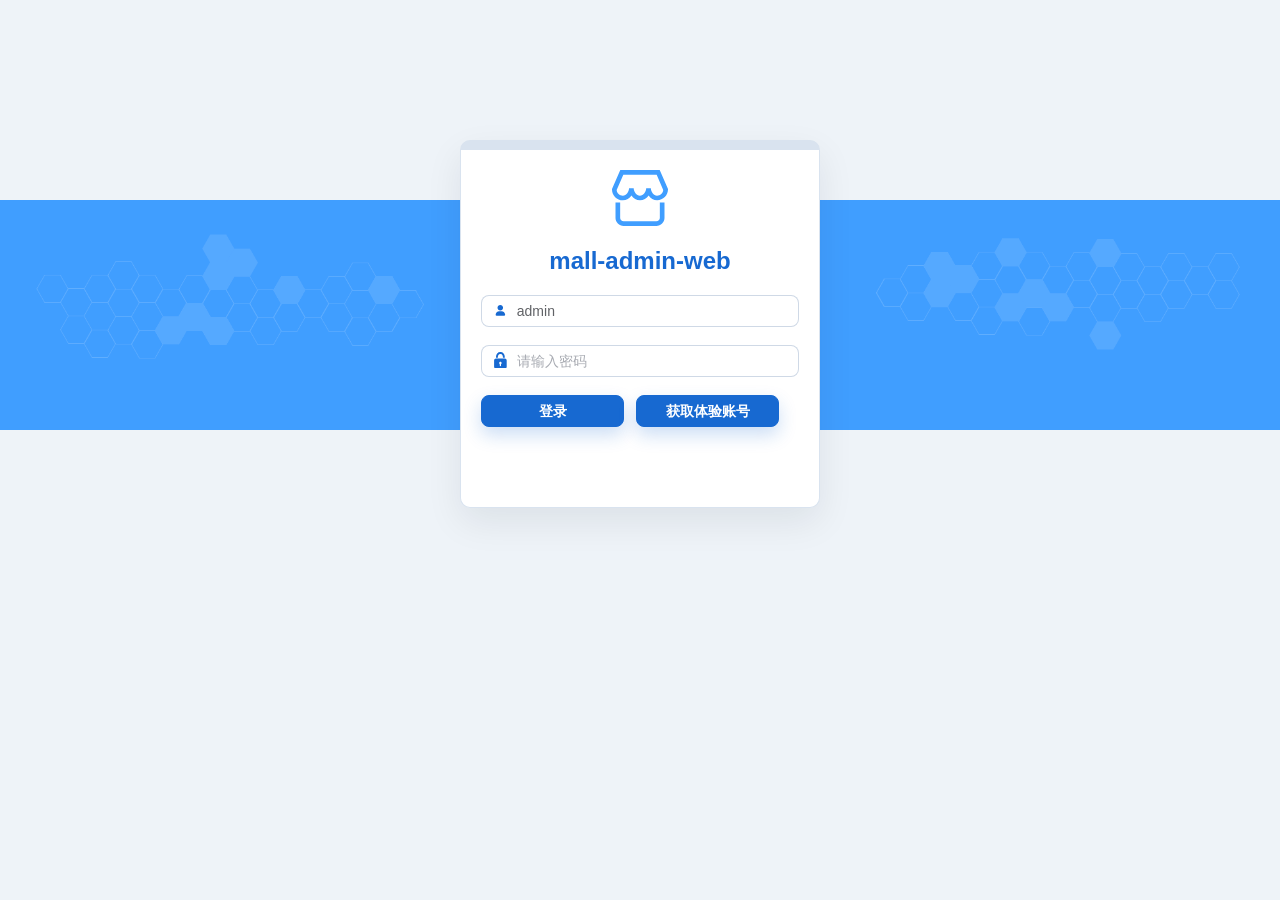
<file: mall-admin-web/index.html>
<!doctype html>
<html lang="">
  <head>
    <meta charset="UTF-8" />
    <link rel="icon" href="./favicon.ico" />
    <meta name="viewport" content="width=device-width, initial-scale=1.0" />
    <title>mall-admin-web</title>
    <script type="module" crossorigin src="./assets/index-lN_RrXiT.js"></script>
    <link rel="stylesheet" crossorigin href="./assets/index-RJLr5Lgr.css">
    <link rel="stylesheet" crossorigin href="./assets/admin-polish.css?v=20260709102800">
  </head>
  <body>
    <div id="app"></div>
  </body>
</html>
</file>
<file: mall-admin-web/assets/index-RJLr5Lgr.css>
@charset "UTF-8";:root{--el-color-white: #ffffff;--el-color-black: #000000;--el-color-primary-rgb: 64, 158, 255;--el-color-success-rgb: 103, 194, 58;--el-color-warning-rgb: 230, 162, 60;--el-color-danger-rgb: 245, 108, 108;--el-color-error-rgb: 245, 108, 108;--el-color-info-rgb: 144, 147, 153;--el-font-size-extra-large: 20px;--el-font-size-large: 18px;--el-font-size-medium: 16px;--el-font-size-base: 14px;--el-font-size-small: 13px;--el-font-size-extra-small: 12px;--el-font-family: "Helvetica Neue", Helvetica, "PingFang SC", "Hiragino Sans GB", "Microsoft YaHei", "微软雅黑", Arial, sans-serif;--el-font-weight-primary: 500;--el-font-line-height-primary: 24px;--el-index-normal: 1;--el-index-top: 1000;--el-index-popper: 2000;--el-border-radius-base: 4px;--el-border-radius-small: 2px;--el-border-radius-round: 20px;--el-border-radius-circle: 100%;--el-transition-duration: .3s;--el-transition-duration-fast: .2s;--el-transition-function-ease-in-out-bezier: cubic-bezier(.645, .045, .355, 1);--el-transition-function-fast-bezier: cubic-bezier(.23, 1, .32, 1);--el-transition-all: all var(--el-transition-duration) var(--el-transition-function-ease-in-out-bezier);--el-transition-fade: opacity var(--el-transition-duration) var(--el-transition-function-fast-bezier);--el-transition-md-fade: transform var(--el-transition-duration) var(--el-transition-function-fast-bezier), opacity var(--el-transition-duration) var(--el-transition-function-fast-bezier);--el-transition-fade-linear: opacity var(--el-transition-duration-fast) linear;--el-transition-border: border-color var(--el-transition-duration-fast) var(--el-transition-function-ease-in-out-bezier);--el-transition-box-shadow: box-shadow var(--el-transition-duration-fast) var(--el-transition-function-ease-in-out-bezier);--el-transition-color: color var(--el-transition-duration-fast) var(--el-transition-function-ease-in-out-bezier);--el-component-size-large: 40px;--el-component-size: 32px;--el-component-size-small: 24px}:root{color-scheme:light;--el-color-primary: #409eff;--el-color-primary-light-3: rgb(121, 187, 255);--el-color-primary-light-5: rgb(160, 207, 255);--el-color-primary-light-7: rgb(198, 226, 255);--el-color-primary-light-8: rgb(217, 236, 255);--el-color-primary-light-9: rgb(236, 245, 255);--el-color-primary-dark-2: rgb(51, 126, 204);--el-color-success: #67c23a;--el-color-success-light-3: rgb(149, 212, 117);--el-color-success-light-5: rgb(179, 225, 157);--el-color-success-light-7: rgb(209, 237, 196);--el-color-success-light-8: rgb(225, 243, 216);--el-color-success-light-9: rgb(240, 249, 235);--el-color-success-dark-2: rgb(82, 155, 46);--el-color-warning: #e6a23c;--el-color-warning-light-3: rgb(238, 190, 119);--el-color-warning-light-5: rgb(243, 209, 158);--el-color-warning-light-7: rgb(248, 227, 197);--el-color-warning-light-8: rgb(250, 236, 216);--el-color-warning-light-9: rgb(253, 246, 236);--el-color-warning-dark-2: rgb(184, 130, 48);--el-color-danger: #f56c6c;--el-color-danger-light-3: rgb(248, 152, 152);--el-color-danger-light-5: rgb(250, 182, 182);--el-color-danger-light-7: rgb(252, 211, 211);--el-color-danger-light-8: rgb(253, 226, 226);--el-color-danger-light-9: rgb(254, 240, 240);--el-color-danger-dark-2: rgb(196, 86, 86);--el-color-error: #f56c6c;--el-color-error-light-3: rgb(248, 152, 152);--el-color-error-light-5: rgb(250, 182, 182);--el-color-error-light-7: rgb(252, 211, 211);--el-color-error-light-8: rgb(253, 226, 226);--el-color-error-light-9: rgb(254, 240, 240);--el-color-error-dark-2: rgb(196, 86, 86);--el-color-info: #909399;--el-color-info-light-3: rgb(177, 179, 184);--el-color-info-light-5: rgb(200, 201, 204);--el-color-info-light-7: rgb(222, 223, 224);--el-color-info-light-8: rgb(233, 233, 235);--el-color-info-light-9: rgb(244, 244, 245);--el-color-info-dark-2: rgb(115, 118, 122);--el-bg-color: #ffffff;--el-bg-color-page: #f2f3f5;--el-bg-color-overlay: #ffffff;--el-text-color-primary: #303133;--el-text-color-regular: #606266;--el-text-color-secondary: #909399;--el-text-color-placeholder: #a8abb2;--el-text-color-disabled: #c0c4cc;--el-border-color: #dcdfe6;--el-border-color-light: #e4e7ed;--el-border-color-lighter: #ebeef5;--el-border-color-extra-light: #f2f6fc;--el-border-color-dark: #d4d7de;--el-border-color-darker: #cdd0d6;--el-fill-color: #f0f2f5;--el-fill-color-light: #f5f7fa;--el-fill-color-lighter: #fafafa;--el-fill-color-extra-light: #fafcff;--el-fill-color-dark: #ebedf0;--el-fill-color-darker: #e6e8eb;--el-fill-color-blank: #ffffff;--el-box-shadow: 0px 12px 32px 4px rgba(0, 0, 0, .04), 0px 8px 20px rgba(0, 0, 0, .08);--el-box-shadow-light: 0px 0px 12px rgba(0, 0, 0, .12);--el-box-shadow-lighter: 0px 0px 6px rgba(0, 0, 0, .12);--el-box-shadow-dark: 0px 16px 48px 16px rgba(0, 0, 0, .08), 0px 12px 32px rgba(0, 0, 0, .12), 0px 8px 16px -8px rgba(0, 0, 0, .16);--el-disabled-bg-color: var(--el-fill-color-light);--el-disabled-text-color: var(--el-text-color-placeholder);--el-disabled-border-color: var(--el-border-color-light);--el-overlay-color: rgba(0, 0, 0, .8);--el-overlay-color-light: rgba(0, 0, 0, .7);--el-overlay-color-lighter: rgba(0, 0, 0, .5);--el-mask-color: rgba(255, 255, 255, .9);--el-mask-color-extra-light: rgba(255, 255, 255, .3);--el-border-width: 1px;--el-border-style: solid;--el-border-color-hover: var(--el-text-color-disabled);--el-border: var(--el-border-width) var(--el-border-style) var(--el-border-color);--el-svg-monochrome-grey: var(--el-border-color)}.el-icon--right{margin-left:5px}.el-icon--left{margin-right:5px}@keyframes rotating{0%{transform:rotate(0)}to{transform:rotate(360deg)}}.el-icon{--color: inherit;height:1em;width:1em;line-height:1em;display:inline-flex;justify-content:center;align-items:center;position:relative;fill:currentColor;color:var(--color);font-size:inherit}.el-icon.is-loading{animation:rotating 2s linear infinite}.el-icon svg{height:1em;width:1em}.fade-in-linear-enter-active,.fade-in-linear-leave-active{transition:var(--el-transition-fade-linear)}.fade-in-linear-enter-from,.fade-in-linear-leave-to{opacity:0}.el-fade-in-linear-enter-active,.el-fade-in-linear-leave-active{transition:var(--el-transition-fade-linear)}.el-fade-in-linear-enter-from,.el-fade-in-linear-leave-to{opacity:0}.el-fade-in-enter-active,.el-fade-in-leave-active{transition:all var(--el-transition-duration) cubic-bezier(.55,0,.1,1)}.el-fade-in-enter-from,.el-fade-in-leave-active{opacity:0}.el-zoom-in-center-enter-active,.el-zoom-in-center-leave-active{transition:all var(--el-transition-duration) cubic-bezier(.55,0,.1,1)}.el-zoom-in-center-enter-from,.el-zoom-in-center-leave-active{opacity:0;transform:scaleX(0)}.el-zoom-in-top-enter-active,.el-zoom-in-top-leave-active{opacity:1;transform:scaleY(1);transition:var(--el-transition-md-fade);transform-origin:center top}.el-zoom-in-top-enter-active[data-popper-placement^=top],.el-zoom-in-top-leave-active[data-popper-placement^=top]{transform-origin:center bottom}.el-zoom-in-top-enter-from,.el-zoom-in-top-leave-active{opacity:0;transform:scaleY(0)}.el-zoom-in-bottom-enter-active,.el-zoom-in-bottom-leave-active{opacity:1;transform:scaleY(1);transition:var(--el-transition-md-fade);transform-origin:center bottom}.el-zoom-in-bottom-enter-from,.el-zoom-in-bottom-leave-active{opacity:0;transform:scaleY(0)}.el-zoom-in-left-enter-active,.el-zoom-in-left-leave-active{opacity:1;transform:scale(1);transition:var(--el-transition-md-fade);transform-origin:top left}.el-zoom-in-left-enter-from,.el-zoom-in-left-leave-active{opacity:0;transform:scale(.45)}.collapse-transition{transition:var(--el-transition-duration) height ease-in-out,var(--el-transition-duration) padding-top ease-in-out,var(--el-transition-duration) padding-bottom ease-in-out}.el-collapse-transition-leave-active,.el-collapse-transition-enter-active{transition:var(--el-transition-duration) max-height ease-in-out,var(--el-transition-duration) padding-top ease-in-out,var(--el-transition-duration) padding-bottom ease-in-out}.horizontal-collapse-transition{transition:var(--el-transition-duration) width ease-in-out,var(--el-transition-duration) padding-left ease-in-out,var(--el-transition-duration) padding-right ease-in-out}.el-list-enter-active,.el-list-leave-active{transition:all 1s}.el-list-enter-from,.el-list-leave-to{opacity:0;transform:translateY(-30px)}.el-list-leave-active{position:absolute!important}.el-opacity-transition{transition:opacity var(--el-transition-duration) cubic-bezier(.55,0,.1,1)}:root{--el-menu-active-color: var(--el-color-primary);--el-menu-text-color: var(--el-text-color-primary);--el-menu-hover-text-color: var(--el-color-primary);--el-menu-bg-color: var(--el-fill-color-blank);--el-menu-hover-bg-color: var(--el-color-primary-light-9);--el-menu-item-height: 56px;--el-menu-sub-item-height: calc(var(--el-menu-item-height) - 6px);--el-menu-horizontal-height: 60px;--el-menu-horizontal-sub-item-height: 36px;--el-menu-item-font-size: var(--el-font-size-base);--el-menu-item-hover-fill: var(--el-color-primary-light-9);--el-menu-border-color: var(--el-border-color);--el-menu-base-level-padding: 20px;--el-menu-level-padding: 20px;--el-menu-icon-width: 24px}.el-menu{border-right:solid 1px var(--el-menu-border-color);list-style:none;position:relative;margin:0;padding-left:0;background-color:var(--el-menu-bg-color);box-sizing:border-box}.el-menu--vertical:not(.el-menu--collapse):not(.el-menu--popup-container) .el-menu-item,.el-menu--vertical:not(.el-menu--collapse):not(.el-menu--popup-container) .el-sub-menu__title,.el-menu--vertical:not(.el-menu--collapse):not(.el-menu--popup-container) .el-menu-item-group__title{white-space:nowrap;padding-left:calc(var(--el-menu-base-level-padding) + var(--el-menu-level) * var(--el-menu-level-padding))}.el-menu:not(.el-menu--collapse) .el-sub-menu__title{padding-right:calc(var(--el-menu-base-level-padding) + var(--el-menu-icon-width))}.el-menu--horizontal{display:flex;flex-wrap:nowrap;border-right:none;height:var(--el-menu-horizontal-height)}.el-menu--horizontal.el-menu--popup-container{height:unset}.el-menu--horizontal.el-menu{border-bottom:solid 1px var(--el-menu-border-color)}.el-menu--horizontal>.el-menu-item{display:inline-flex;justify-content:center;align-items:center;height:100%;margin:0;border-bottom:2px solid transparent;color:var(--el-menu-text-color)}.el-menu--horizontal>.el-menu-item a,.el-menu--horizontal>.el-menu-item a:hover{color:inherit}.el-menu--horizontal>.el-sub-menu:focus,.el-menu--horizontal>.el-sub-menu:hover{outline:none}.el-menu--horizontal>.el-sub-menu:hover .el-sub-menu__title{color:var(--el-menu-hover-text-color)}.el-menu--horizontal>.el-sub-menu.is-active .el-sub-menu__title{border-bottom:2px solid var(--el-menu-active-color);color:var(--el-menu-active-color)}.el-menu--horizontal>.el-sub-menu .el-sub-menu__title{height:100%;border-bottom:2px solid transparent;color:var(--el-menu-text-color)}.el-menu--horizontal>.el-sub-menu .el-sub-menu__title:hover{background-color:var(--el-menu-bg-color)}.el-menu--horizontal .el-menu .el-menu-item,.el-menu--horizontal .el-menu .el-sub-menu__title{background-color:var(--el-menu-bg-color);display:flex;align-items:center;height:var(--el-menu-horizontal-sub-item-height);line-height:var(--el-menu-horizontal-sub-item-height);padding:0 10px;color:var(--el-menu-text-color)}.el-menu--horizontal .el-menu .el-sub-menu__title{padding-right:40px}.el-menu--horizontal .el-menu .el-menu-item.is-active,.el-menu--horizontal .el-menu .el-menu-item.is-active:hover,.el-menu--horizontal .el-menu .el-sub-menu.is-active>.el-sub-menu__title,.el-menu--horizontal .el-menu .el-sub-menu.is-active>.el-sub-menu__title:hover{color:var(--el-menu-active-color)}.el-menu--horizontal .el-menu-item:not(.is-disabled):hover,.el-menu--horizontal .el-menu-item:not(.is-disabled):focus{outline:none;color:var(--el-menu-active-color, var(--el-menu-hover-text-color));background-color:var(--el-menu-hover-bg-color)}.el-menu--horizontal>.el-menu-item.is-active{border-bottom:2px solid var(--el-menu-active-color);color:var(--el-menu-active-color)!important}.el-menu--collapse{width:calc(var(--el-menu-icon-width) + var(--el-menu-base-level-padding) * 2)}.el-menu--collapse>.el-menu-item [class^=el-icon],.el-menu--collapse>.el-sub-menu>.el-sub-menu__title [class^=el-icon],.el-menu--collapse>.el-menu-item-group>ul>.el-sub-menu>.el-sub-menu__title [class^=el-icon]{margin:0;vertical-align:middle;width:var(--el-menu-icon-width);text-align:center}.el-menu--collapse>.el-menu-item .el-sub-menu__icon-arrow,.el-menu--collapse>.el-sub-menu>.el-sub-menu__title .el-sub-menu__icon-arrow,.el-menu--collapse>.el-menu-item-group>ul>.el-sub-menu>.el-sub-menu__title .el-sub-menu__icon-arrow{display:none}.el-menu--collapse>.el-menu-item>span,.el-menu--collapse>.el-sub-menu>.el-sub-menu__title>span,.el-menu--collapse>.el-menu-item-group>ul>.el-sub-menu>.el-sub-menu__title>span{height:0;width:0;overflow:hidden;visibility:hidden;display:inline-block}.el-menu--collapse>.el-menu-item.is-active i{color:inherit}.el-menu--collapse .el-menu .el-sub-menu{min-width:200px}.el-menu--collapse .el-sub-menu.is-active .el-sub-menu__title{color:var(--el-menu-active-color)}.el-menu--popup{z-index:100;min-width:200px;border:none;padding:5px 0;border-radius:var(--el-border-radius-small);box-shadow:var(--el-box-shadow-light)}.el-menu .el-icon{flex-shrink:0}.el-menu-item{display:flex;align-items:center;height:var(--el-menu-item-height);line-height:var(--el-menu-item-height);font-size:var(--el-menu-item-font-size);color:var(--el-menu-text-color);padding:0 var(--el-menu-base-level-padding);list-style:none;cursor:pointer;position:relative;transition:border-color var(--el-transition-duration),background-color var(--el-transition-duration),color var(--el-transition-duration);box-sizing:border-box;white-space:nowrap}.el-menu-item *{vertical-align:bottom}.el-menu-item i{color:inherit}.el-menu-item:hover,.el-menu-item:focus{outline:none}.el-menu-item:hover{background-color:var(--el-menu-hover-bg-color)}.el-menu-item.is-disabled{opacity:.25;cursor:not-allowed;background:none!important}.el-menu-item [class^=el-icon]{margin-right:5px;width:var(--el-menu-icon-width);text-align:center;font-size:18px;vertical-align:middle}.el-menu-item.is-active{color:var(--el-menu-active-color)}.el-menu-item.is-active i{color:inherit}.el-menu-item .el-menu-tooltip__trigger{position:absolute;left:0;top:0;height:100%;width:100%;display:inline-flex;align-items:center;box-sizing:border-box;padding:0 var(--el-menu-base-level-padding)}.el-sub-menu{list-style:none;margin:0;padding-left:0}.el-sub-menu__title{display:flex;align-items:center;height:var(--el-menu-item-height);line-height:var(--el-menu-item-height);font-size:var(--el-menu-item-font-size);color:var(--el-menu-text-color);padding:0 var(--el-menu-base-level-padding);list-style:none;cursor:pointer;position:relative;transition:border-color var(--el-transition-duration),background-color var(--el-transition-duration),color var(--el-transition-duration);box-sizing:border-box;white-space:nowrap}.el-sub-menu__title *{vertical-align:bottom}.el-sub-menu__title i{color:inherit}.el-sub-menu__title:hover,.el-sub-menu__title:focus{outline:none}.el-sub-menu__title.is-disabled{opacity:.25;cursor:not-allowed;background:none!important}.el-sub-menu__title:hover{background-color:var(--el-menu-hover-bg-color)}.el-sub-menu .el-menu{border:none}.el-sub-menu .el-menu-item{height:var(--el-menu-sub-item-height);line-height:var(--el-menu-sub-item-height)}.el-sub-menu.el-sub-menu__hide-arrow .el-sub-menu__title{padding-right:var(--el-menu-base-level-padding)}.el-sub-menu__hide-arrow .el-sub-menu__icon-arrow{display:none!important}.el-sub-menu.is-active .el-sub-menu__title{border-bottom-color:var(--el-menu-active-color)}.el-sub-menu.is-disabled .el-sub-menu__title,.el-sub-menu.is-disabled .el-menu-item{opacity:.25;cursor:not-allowed;background:none!important}.el-sub-menu .el-icon{vertical-align:middle;margin-right:5px;width:var(--el-menu-icon-width);text-align:center;font-size:18px}.el-sub-menu .el-icon.el-sub-menu__icon-more{margin-right:0!important}.el-sub-menu .el-sub-menu__icon-arrow{position:absolute;top:50%;right:var(--el-menu-base-level-padding);margin-top:-6px;transition:transform var(--el-transition-duration);font-size:12px;margin-right:0;width:inherit}.el-menu-item-group>ul{padding:0}.el-menu-item-group__title{padding:7px 0 7px var(--el-menu-base-level-padding);line-height:normal;font-size:12px;color:var(--el-text-color-secondary)}.horizontal-collapse-transition .el-sub-menu__title .el-sub-menu__icon-arrow{transition:var(--el-transition-duration-fast);opacity:0}.el-popper,.el-menu--popup-container,.el-menu{outline:none}.el-popper{--el-popper-border-radius: var(--el-popover-border-radius, 4px)}.el-popper{position:absolute;border-radius:var(--el-popper-border-radius);padding:5px 11px;z-index:2000;font-size:12px;line-height:20px;min-width:10px;overflow-wrap:break-word;word-break:normal;visibility:visible}.el-popper.is-dark{color:var(--el-bg-color);background:var(--el-text-color-primary);border:1px solid var(--el-text-color-primary)}.el-popper.is-dark>.el-popper__arrow:before{border:1px solid var(--el-text-color-primary);background:var(--el-text-color-primary);right:0}.el-popper.is-light{background:var(--el-bg-color-overlay);border:1px solid var(--el-border-color-light)}.el-popper.is-light>.el-popper__arrow:before{border:1px solid var(--el-border-color-light);background:var(--el-bg-color-overlay);right:0}.el-popper.is-pure{padding:0}.el-popper__arrow{position:absolute;width:10px;height:10px;z-index:-1}.el-popper__arrow:before{position:absolute;width:10px;height:10px;z-index:-1;content:" ";transform:rotate(45deg);background:var(--el-text-color-primary);box-sizing:border-box}.el-popper[data-popper-placement^=top]>.el-popper__arrow{bottom:-5px}.el-popper[data-popper-placement^=top]>.el-popper__arrow:before{border-bottom-right-radius:2px}.el-popper[data-popper-placement^=bottom]>.el-popper__arrow{top:-5px}.el-popper[data-popper-placement^=bottom]>.el-popper__arrow:before{border-top-left-radius:2px}.el-popper[data-popper-placement^=left]>.el-popper__arrow{right:-5px}.el-popper[data-popper-placement^=left]>.el-popper__arrow:before{border-top-right-radius:2px}.el-popper[data-popper-placement^=right]>.el-popper__arrow{left:-5px}.el-popper[data-popper-placement^=right]>.el-popper__arrow:before{border-bottom-left-radius:2px}.el-popper[data-popper-placement^=top]>.el-popper__arrow:before{border-top-color:transparent!important;border-left-color:transparent!important}.el-popper[data-popper-placement^=bottom]>.el-popper__arrow:before{border-bottom-color:transparent!important;border-right-color:transparent!important}.el-popper[data-popper-placement^=left]>.el-popper__arrow:before{border-left-color:transparent!important;border-bottom-color:transparent!important}.el-popper[data-popper-placement^=right]>.el-popper__arrow:before{border-right-color:transparent!important;border-top-color:transparent!important}.el-button{--el-button-font-weight: var(--el-font-weight-primary);--el-button-border-color: var(--el-border-color);--el-button-bg-color: var(--el-fill-color-blank);--el-button-text-color: var(--el-text-color-regular);--el-button-disabled-text-color: var(--el-disabled-text-color);--el-button-disabled-bg-color: var(--el-fill-color-blank);--el-button-disabled-border-color: var(--el-border-color-light);--el-button-divide-border-color: rgba(255, 255, 255, .5);--el-button-hover-text-color: var(--el-color-primary);--el-button-hover-bg-color: var(--el-color-primary-light-9);--el-button-hover-border-color: var(--el-color-primary-light-7);--el-button-active-text-color: var(--el-button-hover-text-color);--el-button-active-border-color: var(--el-color-primary);--el-button-active-bg-color: var(--el-button-hover-bg-color);--el-button-outline-color: var(--el-color-primary-light-5);--el-button-hover-link-text-color: var(--el-text-color-secondary);--el-button-active-color: var(--el-text-color-primary)}.el-button{display:inline-flex;justify-content:center;align-items:center;line-height:1;height:32px;white-space:nowrap;cursor:pointer;color:var(--el-button-text-color);text-align:center;box-sizing:border-box;outline:none;transition:.1s;font-weight:var(--el-button-font-weight);-webkit-user-select:none;user-select:none;vertical-align:middle;-webkit-appearance:none;background-color:var(--el-button-bg-color);border:var(--el-border);border-color:var(--el-button-border-color)}.el-button:hover{color:var(--el-button-hover-text-color);border-color:var(--el-button-hover-border-color);background-color:var(--el-button-hover-bg-color);outline:none}.el-button:active{color:var(--el-button-active-text-color);border-color:var(--el-button-active-border-color);background-color:var(--el-button-active-bg-color);outline:none}.el-button:focus-visible{outline:2px solid var(--el-button-outline-color);outline-offset:1px;transition:outline-offset 0s,outline 0s}.el-button>span{display:inline-flex;align-items:center}.el-button+.el-button{margin-left:12px}.el-button{padding:8px 15px;font-size:var(--el-font-size-base);border-radius:var(--el-border-radius-base)}.el-button.is-round{padding:8px 15px}.el-button::-moz-focus-inner{border:0}.el-button [class*=el-icon]+span{margin-left:6px}.el-button [class*=el-icon] svg{vertical-align:bottom}.el-button.is-plain{--el-button-hover-text-color: var(--el-color-primary);--el-button-hover-bg-color: var(--el-fill-color-blank);--el-button-hover-border-color: var(--el-color-primary)}.el-button.is-active{color:var(--el-button-active-text-color);border-color:var(--el-button-active-border-color);background-color:var(--el-button-active-bg-color);outline:none}.el-button.is-disabled,.el-button.is-disabled:hover{color:var(--el-button-disabled-text-color);cursor:not-allowed;background-image:none;background-color:var(--el-button-disabled-bg-color);border-color:var(--el-button-disabled-border-color)}.el-button.is-loading{position:relative;pointer-events:none}.el-button.is-loading:before{z-index:1;pointer-events:none;content:"";position:absolute;inset:-1px;border-radius:inherit;background-color:var(--el-mask-color-extra-light)}.el-button.is-round{border-radius:var(--el-border-radius-round)}.el-button.is-circle{width:32px;border-radius:50%;padding:8px}.el-button.is-text{color:var(--el-button-text-color);border:0 solid transparent;background-color:transparent}.el-button.is-text.is-disabled{color:var(--el-button-disabled-text-color);background-color:transparent!important}.el-button.is-text:not(.is-disabled):hover{background-color:var(--el-fill-color-light)}.el-button.is-text:not(.is-disabled):focus-visible{outline:2px solid var(--el-button-outline-color);outline-offset:1px;transition:outline-offset 0s,outline 0s}.el-button.is-text:not(.is-disabled):active{background-color:var(--el-fill-color)}.el-button.is-text:not(.is-disabled).is-has-bg{background-color:var(--el-fill-color-light)}.el-button.is-text:not(.is-disabled).is-has-bg:hover{background-color:var(--el-fill-color)}.el-button.is-text:not(.is-disabled).is-has-bg:active{background-color:var(--el-fill-color-dark)}.el-button__text--expand{letter-spacing:.3em;margin-right:-.3em}.el-button.is-link{border-color:transparent;color:var(--el-button-text-color);background:transparent;padding:2px;height:auto}.el-button.is-link:hover{color:var(--el-button-hover-link-text-color)}.el-button.is-link.is-disabled{color:var(--el-button-disabled-text-color);background-color:transparent!important;border-color:transparent!important}.el-button.is-link:not(.is-disabled):hover{border-color:transparent;background-color:transparent}.el-button.is-link:not(.is-disabled):active{color:var(--el-button-active-color);border-color:transparent;background-color:transparent}.el-button--text{border-color:transparent;background:transparent;color:var(--el-color-primary);padding-left:0;padding-right:0}.el-button--text.is-disabled{color:var(--el-button-disabled-text-color);background-color:transparent!important;border-color:transparent!important}.el-button--text:not(.is-disabled):hover{color:var(--el-color-primary-light-3);border-color:transparent;background-color:transparent}.el-button--text:not(.is-disabled):active{color:var(--el-color-primary-dark-2);border-color:transparent;background-color:transparent}.el-button__link--expand{letter-spacing:.3em;margin-right:-.3em}.el-button--primary{--el-button-text-color: var(--el-color-white);--el-button-bg-color: var(--el-color-primary);--el-button-border-color: var(--el-color-primary);--el-button-outline-color: var(--el-color-primary-light-5);--el-button-active-color: var(--el-color-primary-dark-2);--el-button-hover-text-color: var(--el-color-white);--el-button-hover-link-text-color: var(--el-color-primary-light-5);--el-button-hover-bg-color: var(--el-color-primary-light-3);--el-button-hover-border-color: var(--el-color-primary-light-3);--el-button-active-bg-color: var(--el-color-primary-dark-2);--el-button-active-border-color: var(--el-color-primary-dark-2);--el-button-disabled-text-color: var(--el-color-white);--el-button-disabled-bg-color: var(--el-color-primary-light-5);--el-button-disabled-border-color: var(--el-color-primary-light-5)}.el-button--primary.is-plain,.el-button--primary.is-text,.el-button--primary.is-link{--el-button-text-color: var(--el-color-primary);--el-button-bg-color: var(--el-color-primary-light-9);--el-button-border-color: var(--el-color-primary-light-5);--el-button-hover-text-color: var(--el-color-white);--el-button-hover-bg-color: var(--el-color-primary);--el-button-hover-border-color: var(--el-color-primary);--el-button-active-text-color: var(--el-color-white)}.el-button--primary.is-plain.is-disabled,.el-button--primary.is-plain.is-disabled:hover,.el-button--primary.is-plain.is-disabled:focus,.el-button--primary.is-plain.is-disabled:active,.el-button--primary.is-text.is-disabled,.el-button--primary.is-text.is-disabled:hover,.el-button--primary.is-text.is-disabled:focus,.el-button--primary.is-text.is-disabled:active,.el-button--primary.is-link.is-disabled,.el-button--primary.is-link.is-disabled:hover,.el-button--primary.is-link.is-disabled:focus,.el-button--primary.is-link.is-disabled:active{color:var(--el-color-primary-light-5);background-color:var(--el-color-primary-light-9);border-color:var(--el-color-primary-light-8)}.el-button--success{--el-button-text-color: var(--el-color-white);--el-button-bg-color: var(--el-color-success);--el-button-border-color: var(--el-color-success);--el-button-outline-color: var(--el-color-success-light-5);--el-button-active-color: var(--el-color-success-dark-2);--el-button-hover-text-color: var(--el-color-white);--el-button-hover-link-text-color: var(--el-color-success-light-5);--el-button-hover-bg-color: var(--el-color-success-light-3);--el-button-hover-border-color: var(--el-color-success-light-3);--el-button-active-bg-color: var(--el-color-success-dark-2);--el-button-active-border-color: var(--el-color-success-dark-2);--el-button-disabled-text-color: var(--el-color-white);--el-button-disabled-bg-color: var(--el-color-success-light-5);--el-button-disabled-border-color: var(--el-color-success-light-5)}.el-button--success.is-plain,.el-button--success.is-text,.el-button--success.is-link{--el-button-text-color: var(--el-color-success);--el-button-bg-color: var(--el-color-success-light-9);--el-button-border-color: var(--el-color-success-light-5);--el-button-hover-text-color: var(--el-color-white);--el-button-hover-bg-color: var(--el-color-success);--el-button-hover-border-color: var(--el-color-success);--el-button-active-text-color: var(--el-color-white)}.el-button--success.is-plain.is-disabled,.el-button--success.is-plain.is-disabled:hover,.el-button--success.is-plain.is-disabled:focus,.el-button--success.is-plain.is-disabled:active,.el-button--success.is-text.is-disabled,.el-button--success.is-text.is-disabled:hover,.el-button--success.is-text.is-disabled:focus,.el-button--success.is-text.is-disabled:active,.el-button--success.is-link.is-disabled,.el-button--success.is-link.is-disabled:hover,.el-button--success.is-link.is-disabled:focus,.el-button--success.is-link.is-disabled:active{color:var(--el-color-success-light-5);background-color:var(--el-color-success-light-9);border-color:var(--el-color-success-light-8)}.el-button--warning{--el-button-text-color: var(--el-color-white);--el-button-bg-color: var(--el-color-warning);--el-button-border-color: var(--el-color-warning);--el-button-outline-color: var(--el-color-warning-light-5);--el-button-active-color: var(--el-color-warning-dark-2);--el-button-hover-text-color: var(--el-color-white);--el-button-hover-link-text-color: var(--el-color-warning-light-5);--el-button-hover-bg-color: var(--el-color-warning-light-3);--el-button-hover-border-color: var(--el-color-warning-light-3);--el-button-active-bg-color: var(--el-color-warning-dark-2);--el-button-active-border-color: var(--el-color-warning-dark-2);--el-button-disabled-text-color: var(--el-color-white);--el-button-disabled-bg-color: var(--el-color-warning-light-5);--el-button-disabled-border-color: var(--el-color-warning-light-5)}.el-button--warning.is-plain,.el-button--warning.is-text,.el-button--warning.is-link{--el-button-text-color: var(--el-color-warning);--el-button-bg-color: var(--el-color-warning-light-9);--el-button-border-color: var(--el-color-warning-light-5);--el-button-hover-text-color: var(--el-color-white);--el-button-hover-bg-color: var(--el-color-warning);--el-button-hover-border-color: var(--el-color-warning);--el-button-active-text-color: var(--el-color-white)}.el-button--warning.is-plain.is-disabled,.el-button--warning.is-plain.is-disabled:hover,.el-button--warning.is-plain.is-disabled:focus,.el-button--warning.is-plain.is-disabled:active,.el-button--warning.is-text.is-disabled,.el-button--warning.is-text.is-disabled:hover,.el-button--warning.is-text.is-disabled:focus,.el-button--warning.is-text.is-disabled:active,.el-button--warning.is-link.is-disabled,.el-button--warning.is-link.is-disabled:hover,.el-button--warning.is-link.is-disabled:focus,.el-button--warning.is-link.is-disabled:active{color:var(--el-color-warning-light-5);background-color:var(--el-color-warning-light-9);border-color:var(--el-color-warning-light-8)}.el-button--danger{--el-button-text-color: var(--el-color-white);--el-button-bg-color: var(--el-color-danger);--el-button-border-color: var(--el-color-danger);--el-button-outline-color: var(--el-color-danger-light-5);--el-button-active-color: var(--el-color-danger-dark-2);--el-button-hover-text-color: var(--el-color-white);--el-button-hover-link-text-color: var(--el-color-danger-light-5);--el-button-hover-bg-color: var(--el-color-danger-light-3);--el-button-hover-border-color: var(--el-color-danger-light-3);--el-button-active-bg-color: var(--el-color-danger-dark-2);--el-button-active-border-color: var(--el-color-danger-dark-2);--el-button-disabled-text-color: var(--el-color-white);--el-button-disabled-bg-color: var(--el-color-danger-light-5);--el-button-disabled-border-color: var(--el-color-danger-light-5)}.el-button--danger.is-plain,.el-button--danger.is-text,.el-button--danger.is-link{--el-button-text-color: var(--el-color-danger);--el-button-bg-color: var(--el-color-danger-light-9);--el-button-border-color: var(--el-color-danger-light-5);--el-button-hover-text-color: var(--el-color-white);--el-button-hover-bg-color: var(--el-color-danger);--el-button-hover-border-color: var(--el-color-danger);--el-button-active-text-color: var(--el-color-white)}.el-button--danger.is-plain.is-disabled,.el-button--danger.is-plain.is-disabled:hover,.el-button--danger.is-plain.is-disabled:focus,.el-button--danger.is-plain.is-disabled:active,.el-button--danger.is-text.is-disabled,.el-button--danger.is-text.is-disabled:hover,.el-button--danger.is-text.is-disabled:focus,.el-button--danger.is-text.is-disabled:active,.el-button--danger.is-link.is-disabled,.el-button--danger.is-link.is-disabled:hover,.el-button--danger.is-link.is-disabled:focus,.el-button--danger.is-link.is-disabled:active{color:var(--el-color-danger-light-5);background-color:var(--el-color-danger-light-9);border-color:var(--el-color-danger-light-8)}.el-button--info{--el-button-text-color: var(--el-color-white);--el-button-bg-color: var(--el-color-info);--el-button-border-color: var(--el-color-info);--el-button-outline-color: var(--el-color-info-light-5);--el-button-active-color: var(--el-color-info-dark-2);--el-button-hover-text-color: var(--el-color-white);--el-button-hover-link-text-color: var(--el-color-info-light-5);--el-button-hover-bg-color: var(--el-color-info-light-3);--el-button-hover-border-color: var(--el-color-info-light-3);--el-button-active-bg-color: var(--el-color-info-dark-2);--el-button-active-border-color: var(--el-color-info-dark-2);--el-button-disabled-text-color: var(--el-color-white);--el-button-disabled-bg-color: var(--el-color-info-light-5);--el-button-disabled-border-color: var(--el-color-info-light-5)}.el-button--info.is-plain,.el-button--info.is-text,.el-button--info.is-link{--el-button-text-color: var(--el-color-info);--el-button-bg-color: var(--el-color-info-light-9);--el-button-border-color: var(--el-color-info-light-5);--el-button-hover-text-color: var(--el-color-white);--el-button-hover-bg-color: var(--el-color-info);--el-button-hover-border-color: var(--el-color-info);--el-button-active-text-color: var(--el-color-white)}.el-button--info.is-plain.is-disabled,.el-button--info.is-plain.is-disabled:hover,.el-button--info.is-plain.is-disabled:focus,.el-button--info.is-plain.is-disabled:active,.el-button--info.is-text.is-disabled,.el-button--info.is-text.is-disabled:hover,.el-button--info.is-text.is-disabled:focus,.el-button--info.is-text.is-disabled:active,.el-button--info.is-link.is-disabled,.el-button--info.is-link.is-disabled:hover,.el-button--info.is-link.is-disabled:focus,.el-button--info.is-link.is-disabled:active{color:var(--el-color-info-light-5);background-color:var(--el-color-info-light-9);border-color:var(--el-color-info-light-8)}.el-button--large{--el-button-size: 40px;height:var(--el-button-size)}.el-button--large [class*=el-icon]+span{margin-left:8px}.el-button--large{padding:12px 19px;font-size:var(--el-font-size-base);border-radius:var(--el-border-radius-base)}.el-button--large.is-round{padding:12px 19px}.el-button--large.is-circle{width:var(--el-button-size);padding:12px}.el-button--small{--el-button-size: 24px;height:var(--el-button-size)}.el-button--small [class*=el-icon]+span{margin-left:4px}.el-button--small{padding:5px 11px;font-size:12px;border-radius:calc(var(--el-border-radius-base) - 1px)}.el-button--small.is-round{padding:5px 11px}.el-button--small.is-circle{width:var(--el-button-size);padding:5px}.el-button-group>.el-button+.el-button{margin-left:0}.el-button-group>.el-button:first-child:last-child{border-top-right-radius:var(--el-border-radius-base);border-bottom-right-radius:var(--el-border-radius-base);border-top-left-radius:var(--el-border-radius-base);border-bottom-left-radius:var(--el-border-radius-base)}.el-button-group>.el-button:first-child:last-child.is-round{border-radius:var(--el-border-radius-round)}.el-button-group>.el-button:first-child:last-child.is-circle{border-radius:50%}.el-button-group>.el-button:not(:first-child):not(:last-child){border-radius:0}.el-button-group>.el-button:hover,.el-button-group>.el-button:focus,.el-button-group>.el-button:active{z-index:1}.el-button-group>.el-button.is-active{z-index:1}.el-button-group--horizontal{display:inline-block;vertical-align:middle}.el-button-group--horizontal:before,.el-button-group--horizontal:after{display:table;content:""}.el-button-group--horizontal:after{clear:both}.el-button-group--horizontal>.el-button{float:left;position:relative}.el-button-group--horizontal>.el-button:first-child{border-top-right-radius:0;border-bottom-right-radius:0}.el-button-group--horizontal>.el-button:last-child{border-top-left-radius:0;border-bottom-left-radius:0}.el-button-group--horizontal>.el-button:not(:last-child){margin-right:-1px}.el-button-group--horizontal .el-button--primary:first-child{border-right-color:var(--el-button-divide-border-color)}.el-button-group--horizontal .el-button--primary:last-child{border-left-color:var(--el-button-divide-border-color)}.el-button-group--horizontal .el-button--primary:not(:first-child):not(:last-child){border-left-color:var(--el-button-divide-border-color);border-right-color:var(--el-button-divide-border-color)}.el-button-group--horizontal .el-button--success:first-child{border-right-color:var(--el-button-divide-border-color)}.el-button-group--horizontal .el-button--success:last-child{border-left-color:var(--el-button-divide-border-color)}.el-button-group--horizontal .el-button--success:not(:first-child):not(:last-child){border-left-color:var(--el-button-divide-border-color);border-right-color:var(--el-button-divide-border-color)}.el-button-group--horizontal .el-button--warning:first-child{border-right-color:var(--el-button-divide-border-color)}.el-button-group--horizontal .el-button--warning:last-child{border-left-color:var(--el-button-divide-border-color)}.el-button-group--horizontal .el-button--warning:not(:first-child):not(:last-child){border-left-color:var(--el-button-divide-border-color);border-right-color:var(--el-button-divide-border-color)}.el-button-group--horizontal .el-button--danger:first-child{border-right-color:var(--el-button-divide-border-color)}.el-button-group--horizontal .el-button--danger:last-child{border-left-color:var(--el-button-divide-border-color)}.el-button-group--horizontal .el-button--danger:not(:first-child):not(:last-child){border-left-color:var(--el-button-divide-border-color);border-right-color:var(--el-button-divide-border-color)}.el-button-group--horizontal .el-button--info:first-child{border-right-color:var(--el-button-divide-border-color)}.el-button-group--horizontal .el-button--info:last-child{border-left-color:var(--el-button-divide-border-color)}.el-button-group--horizontal .el-button--info:not(:first-child):not(:last-child){border-left-color:var(--el-button-divide-border-color);border-right-color:var(--el-button-divide-border-color)}.el-button-group--horizontal>.el-dropdown>.el-button{border-top-left-radius:0;border-bottom-left-radius:0;border-left-color:var(--el-button-divide-border-color)}.el-button-group--vertical{display:inline-flex;flex-direction:column;align-items:stretch}.el-button-group--vertical>.el-button{margin-top:-1px}.el-button-group--vertical>.el-button:first-child{border-bottom-left-radius:0;border-bottom-right-radius:0}.el-button-group--vertical>.el-button:last-child{border-top-left-radius:0;border-top-right-radius:0}.el-button-group--vertical>.el-dropdown{margin-top:-1px}.el-button-group--vertical>.el-dropdown>.el-button{border-top-left-radius:0;border-top-right-radius:0;border-left-color:var(--el-button-divide-border-color)}.el-button-group--vertical .el-button--primary:first-child{border-bottom-color:var(--el-button-divide-border-color)}.el-button-group--vertical .el-button--primary:last-child{border-top-color:var(--el-button-divide-border-color)}.el-button-group--vertical .el-button--primary:not(:first-child):not(:last-child){border-top-color:var(--el-button-divide-border-color);border-bottom-color:var(--el-button-divide-border-color)}.el-button-group--vertical .el-button--success:first-child{border-bottom-color:var(--el-button-divide-border-color)}.el-button-group--vertical .el-button--success:last-child{border-top-color:var(--el-button-divide-border-color)}.el-button-group--vertical .el-button--success:not(:first-child):not(:last-child){border-top-color:var(--el-button-divide-border-color);border-bottom-color:var(--el-button-divide-border-color)}.el-button-group--vertical .el-button--warning:first-child{border-bottom-color:var(--el-button-divide-border-color)}.el-button-group--vertical .el-button--warning:last-child{border-top-color:var(--el-button-divide-border-color)}.el-button-group--vertical .el-button--warning:not(:first-child):not(:last-child){border-top-color:var(--el-button-divide-border-color);border-bottom-color:var(--el-button-divide-border-color)}.el-button-group--vertical .el-button--danger:first-child{border-bottom-color:var(--el-button-divide-border-color)}.el-button-group--vertical .el-button--danger:last-child{border-top-color:var(--el-button-divide-border-color)}.el-button-group--vertical .el-button--danger:not(:first-child):not(:last-child){border-top-color:var(--el-button-divide-border-color);border-bottom-color:var(--el-button-divide-border-color)}.el-button-group--vertical .el-button--info:first-child{border-bottom-color:var(--el-button-divide-border-color)}.el-button-group--vertical .el-button--info:last-child{border-top-color:var(--el-button-divide-border-color)}.el-button-group--vertical .el-button--info:not(:first-child):not(:last-child){border-top-color:var(--el-button-divide-border-color);border-bottom-color:var(--el-button-divide-border-color)}.el-scrollbar{--el-scrollbar-opacity: .3;--el-scrollbar-bg-color: var(--el-text-color-secondary);--el-scrollbar-hover-opacity: .5;--el-scrollbar-hover-bg-color: var(--el-text-color-secondary)}.el-scrollbar{overflow:hidden;position:relative;height:100%}.el-scrollbar__wrap{overflow:auto;height:100%}.el-scrollbar__wrap--hidden-default{scrollbar-width:none}.el-scrollbar__wrap--hidden-default::-webkit-scrollbar{display:none}.el-scrollbar__thumb{position:relative;display:block;width:0;height:0;cursor:pointer;border-radius:inherit;background-color:var(--el-scrollbar-bg-color, var(--el-text-color-secondary));transition:var(--el-transition-duration) background-color;opacity:var(--el-scrollbar-opacity, .3)}.el-scrollbar__thumb:hover{background-color:var(--el-scrollbar-hover-bg-color, var(--el-text-color-secondary));opacity:var(--el-scrollbar-hover-opacity, .5)}.el-scrollbar__bar{position:absolute;right:2px;bottom:2px;z-index:1;border-radius:4px}.el-scrollbar__bar.is-vertical{width:6px;top:2px}.el-scrollbar__bar.is-vertical>div{width:100%}.el-scrollbar__bar.is-horizontal{height:6px;left:2px}.el-scrollbar__bar.is-horizontal>div{height:100%}.el-scrollbar-fade-enter-active{transition:opacity .34s ease-out}.el-scrollbar-fade-leave-active{transition:opacity .12s ease-out}.el-scrollbar-fade-enter-from,.el-scrollbar-fade-leave-active{opacity:0}.el-dropdown{--el-dropdown-menu-box-shadow: var(--el-box-shadow-light);--el-dropdown-menuItem-hover-fill: var(--el-color-primary-light-9);--el-dropdown-menuItem-hover-color: var(--el-color-primary);--el-dropdown-menu-index: 10;display:inline-flex;position:relative;color:var(--el-text-color-regular);font-size:var(--el-font-size-base);line-height:1;vertical-align:top}.el-dropdown.is-disabled{color:var(--el-text-color-placeholder);cursor:not-allowed}.el-dropdown__popper{--el-dropdown-menu-box-shadow: var(--el-box-shadow-light);--el-dropdown-menuItem-hover-fill: var(--el-color-primary-light-9);--el-dropdown-menuItem-hover-color: var(--el-color-primary);--el-dropdown-menu-index: 10}.el-dropdown__popper.el-popper{background:var(--el-bg-color-overlay);border:1px solid var(--el-border-color-light);box-shadow:var(--el-dropdown-menu-box-shadow)}.el-dropdown__popper.el-popper .el-popper__arrow:before{border:1px solid var(--el-border-color-light)}.el-dropdown__popper.el-popper[data-popper-placement^=top] .el-popper__arrow:before{border-top-color:transparent;border-left-color:transparent}.el-dropdown__popper.el-popper[data-popper-placement^=bottom] .el-popper__arrow:before{border-bottom-color:transparent;border-right-color:transparent}.el-dropdown__popper.el-popper[data-popper-placement^=left] .el-popper__arrow:before{border-left-color:transparent;border-bottom-color:transparent}.el-dropdown__popper.el-popper[data-popper-placement^=right] .el-popper__arrow:before{border-right-color:transparent;border-top-color:transparent}.el-dropdown__popper .el-dropdown-menu{border:none}.el-dropdown__popper .el-dropdown__popper-selfdefine{outline:none}.el-dropdown__popper .el-scrollbar__bar{z-index:calc(var(--el-dropdown-menu-index) + 1)}.el-dropdown__popper .el-dropdown__list{list-style:none;padding:0;margin:0;box-sizing:border-box}.el-dropdown .el-dropdown__caret-button{padding-left:0;padding-right:0;display:inline-flex;justify-content:center;align-items:center;width:32px;border-left:none}.el-dropdown .el-dropdown__caret-button>span{display:inline-flex}.el-dropdown .el-dropdown__caret-button:before{content:"";position:absolute;display:block;width:1px;top:-1px;bottom:-1px;left:0;background:var(--el-overlay-color-lighter)}.el-dropdown .el-dropdown__caret-button.el-button:before{background:var(--el-border-color);opacity:.5}.el-dropdown .el-dropdown__caret-button .el-dropdown__icon{font-size:inherit;padding-left:0}.el-dropdown .el-dropdown-selfdefine{outline:none}.el-dropdown--large .el-dropdown__caret-button{width:40px}.el-dropdown--small .el-dropdown__caret-button{width:24px}.el-dropdown-menu{position:relative;top:0;left:0;z-index:var(--el-dropdown-menu-index);padding:5px 0;margin:0;background-color:var(--el-bg-color-overlay);border:none;border-radius:var(--el-border-radius-base);box-shadow:none;list-style:none}.el-dropdown-menu__item{display:flex;align-items:center;white-space:nowrap;list-style:none;line-height:22px;padding:5px 16px;margin:0;font-size:var(--el-font-size-base);color:var(--el-text-color-regular);cursor:pointer;outline:none}.el-dropdown-menu__item:not(.is-disabled):hover,.el-dropdown-menu__item:not(.is-disabled):focus{background-color:var(--el-dropdown-menuItem-hover-fill);color:var(--el-dropdown-menuItem-hover-color)}.el-dropdown-menu__item i{margin-right:5px}.el-dropdown-menu__item--divided{margin:6px 0;border-top:1px solid var(--el-border-color-lighter)}.el-dropdown-menu__item.is-disabled{cursor:not-allowed;color:var(--el-text-color-disabled)}.el-dropdown-menu--large{padding:7px 0}.el-dropdown-menu--large .el-dropdown-menu__item{padding:7px 20px;line-height:22px;font-size:14px}.el-dropdown-menu--large .el-dropdown-menu__item--divided{margin:8px 0}.el-dropdown-menu--small{padding:3px 0}.el-dropdown-menu--small .el-dropdown-menu__item{padding:2px 12px;line-height:20px;font-size:12px}.el-dropdown-menu--small .el-dropdown-menu__item--divided{margin:4px 0}.el-breadcrumb{font-size:14px;line-height:1}.el-breadcrumb:before,.el-breadcrumb:after{display:table;content:""}.el-breadcrumb:after{clear:both}.el-breadcrumb__separator{margin:0 9px;font-weight:700;color:var(--el-text-color-placeholder)}.el-breadcrumb__separator.el-icon{margin:0 6px;font-weight:400}.el-breadcrumb__separator.el-icon svg{vertical-align:middle}.el-breadcrumb__item{float:left;display:inline-flex;align-items:center}.el-breadcrumb__inner{color:var(--el-text-color-regular)}.el-breadcrumb__inner.is-link,.el-breadcrumb__inner a{font-weight:700;text-decoration:none;transition:var(--el-transition-color);color:var(--el-text-color-primary)}.el-breadcrumb__inner.is-link:hover,.el-breadcrumb__inner a:hover{color:var(--el-color-primary);cursor:pointer}.el-breadcrumb__item:last-child .el-breadcrumb__inner,.el-breadcrumb__item:last-child .el-breadcrumb__inner:hover,.el-breadcrumb__item:last-child .el-breadcrumb__inner a,.el-breadcrumb__item:last-child .el-breadcrumb__inner a:hover{font-weight:400;color:var(--el-text-color-regular);cursor:text}.el-breadcrumb__item:last-child .el-breadcrumb__separator{display:none}.app-breadcrumb.el-breadcrumb[data-v-3a9e7a49]{display:inline-block;font-size:14px;line-height:50px;margin-left:10px}.app-breadcrumb.el-breadcrumb .no-redirect[data-v-3a9e7a49]{color:#97a8be;cursor:text}.hamburger[data-v-496c3c14]{display:inline-block;cursor:pointer;width:20px;height:20px;transform:rotate(90deg);transition:.38s;transform-origin:50% 50%}.hamburger.is-active[data-v-496c3c14]{transform:rotate(0)}.el-badge{--el-badge-bg-color: var(--el-color-danger);--el-badge-radius: 10px;--el-badge-font-size: 12px;--el-badge-padding: 6px;--el-badge-size: 18px;position:relative;vertical-align:middle;display:inline-block;width:fit-content}.el-badge__content{background-color:var(--el-badge-bg-color);border-radius:var(--el-badge-radius);color:var(--el-color-white);display:inline-flex;justify-content:center;align-items:center;font-size:var(--el-badge-font-size);height:var(--el-badge-size);padding:0 var(--el-badge-padding);white-space:nowrap;border:1px solid var(--el-bg-color)}.el-badge__content.is-fixed{position:absolute;top:0;right:calc(1px + var(--el-badge-size) / 2);transform:translateY(-50%) translate(100%);z-index:var(--el-index-normal)}.el-badge__content.is-fixed.is-dot{right:5px}.el-badge__content.is-dot{height:8px;width:8px;padding:0;right:0;border-radius:50%}.el-badge__content.is-hide-zero{display:none}.el-badge__content--primary{background-color:var(--el-color-primary)}.el-badge__content--success{background-color:var(--el-color-success)}.el-badge__content--warning{background-color:var(--el-color-warning)}.el-badge__content--info{background-color:var(--el-color-info)}.el-badge__content--danger{background-color:var(--el-color-danger)}.el-message{--el-message-bg-color: var(--el-color-info-light-9);--el-message-border-color: var(--el-border-color-lighter);--el-message-padding: 11px 15px;--el-message-close-size: 16px;--el-message-close-icon-color: var(--el-text-color-placeholder);--el-message-close-hover-color: var(--el-text-color-secondary)}.el-message{width:fit-content;max-width:calc(100% - 32px);box-sizing:border-box;border-radius:var(--el-border-radius-base);border-width:var(--el-border-width);border-style:var(--el-border-style);border-color:var(--el-message-border-color);position:fixed;background-color:var(--el-message-bg-color);transition:opacity var(--el-transition-duration),transform .4s,top .4s,bottom .4s;padding:var(--el-message-padding);display:flex;align-items:center;gap:8px}.el-message.is-left{left:16px}.el-message.is-right{right:16px}.el-message.is-center{left:0;right:0;margin:0 auto}.el-message.is-plain{background-color:var(--el-bg-color-overlay);border-color:var(--el-bg-color-overlay);box-shadow:var(--el-box-shadow-light)}.el-message p{margin:0}.el-message--primary{--el-message-bg-color: var(--el-color-primary-light-9);--el-message-border-color: var(--el-color-primary-light-8);--el-message-text-color: var(--el-color-primary)}.el-message--primary .el-message__content{color:var(--el-message-text-color);overflow-wrap:break-word}.el-message .el-message-icon--primary{color:var(--el-message-text-color)}.el-message--success{--el-message-bg-color: var(--el-color-success-light-9);--el-message-border-color: var(--el-color-success-light-8);--el-message-text-color: var(--el-color-success)}.el-message--success .el-message__content{color:var(--el-message-text-color);overflow-wrap:break-word}.el-message .el-message-icon--success{color:var(--el-message-text-color)}.el-message--info{--el-message-bg-color: var(--el-color-info-light-9);--el-message-border-color: var(--el-color-info-light-8);--el-message-text-color: var(--el-color-info)}.el-message--info .el-message__content{color:var(--el-message-text-color);overflow-wrap:break-word}.el-message .el-message-icon--info{color:var(--el-message-text-color)}.el-message--warning{--el-message-bg-color: var(--el-color-warning-light-9);--el-message-border-color: var(--el-color-warning-light-8);--el-message-text-color: var(--el-color-warning)}.el-message--warning .el-message__content{color:var(--el-message-text-color);overflow-wrap:break-word}.el-message .el-message-icon--warning{color:var(--el-message-text-color)}.el-message--error{--el-message-bg-color: var(--el-color-error-light-9);--el-message-border-color: var(--el-color-error-light-8);--el-message-text-color: var(--el-color-error)}.el-message--error .el-message__content{color:var(--el-message-text-color);overflow-wrap:break-word}.el-message .el-message-icon--error{color:var(--el-message-text-color)}.el-message .el-message__badge{position:absolute;top:-8px;right:-8px}.el-message__content{padding:0;font-size:14px;line-height:1}.el-message__content:focus{outline-width:0}.el-message .el-message__closeBtn{cursor:pointer;color:var(--el-message-close-icon-color);font-size:var(--el-message-close-size)}.el-message .el-message__closeBtn:focus{outline-width:0}.el-message .el-message__closeBtn:hover{color:var(--el-message-close-hover-color)}.el-message-fade-enter-from,.el-message-fade-leave-to{opacity:0;transform:translateY(-100%)}.el-message-fade-enter-from.is-bottom,.el-message-fade-leave-to.is-bottom{transform:translateY(100%)}:root{--el-popup-modal-bg-color: var(--el-color-black);--el-popup-modal-opacity: .5}.v-modal-enter{animation:v-modal-in var(--el-transition-duration-fast) ease}.v-modal-leave{animation:v-modal-out var(--el-transition-duration-fast) ease forwards}@keyframes v-modal-in{0%{opacity:0}}@keyframes v-modal-out{to{opacity:0}}.v-modal{position:fixed;left:0;top:0;width:100%;height:100%;opacity:var(--el-popup-modal-opacity);background:var(--el-popup-modal-bg-color)}.el-popup-parent--hidden{overflow:hidden}.el-message-box{--el-messagebox-title-color: var(--el-text-color-primary);--el-messagebox-width: 420px;--el-messagebox-border-radius: 4px;--el-messagebox-box-shadow: var(--el-box-shadow);--el-messagebox-font-size: var(--el-font-size-large);--el-messagebox-content-font-size: var(--el-font-size-base);--el-messagebox-content-color: var(--el-text-color-regular);--el-messagebox-error-font-size: 12px;--el-messagebox-padding-primary: 12px;--el-messagebox-font-line-height: var(--el-font-line-height-primary)}.el-message-box{display:inline-block;position:relative;max-width:var(--el-messagebox-width);width:100%;padding:var(--el-messagebox-padding-primary);vertical-align:middle;background-color:var(--el-bg-color);border-radius:var(--el-messagebox-border-radius);font-size:var(--el-messagebox-font-size);box-shadow:var(--el-messagebox-box-shadow);text-align:left;overflow:hidden;backface-visibility:hidden;box-sizing:border-box;overflow-wrap:break-word}.el-message-box:focus{outline:none!important}.is-message-box .el-overlay-message-box{text-align:center;position:fixed;inset:0;padding:16px;overflow:auto}.is-message-box .el-overlay-message-box:after{content:"";display:inline-block;height:100%;width:0;vertical-align:middle}.el-message-box.is-draggable .el-message-box__header{cursor:move;-webkit-user-select:none;user-select:none}.el-message-box__header{padding-bottom:var(--el-messagebox-padding-primary)}.el-message-box__header.show-close{padding-right:calc(var(--el-messagebox-padding-primary) + var(--el-message-close-size, 16px))}.el-message-box__title{font-size:var(--el-messagebox-font-size);line-height:var(--el-messagebox-font-line-height);color:var(--el-messagebox-title-color)}.el-message-box__headerbtn{position:absolute;top:0;right:0;padding:0;width:40px;height:40px;border:none;outline:none;background:transparent;font-size:var(--el-message-close-size, 16px);cursor:pointer}.el-message-box__headerbtn .el-message-box__close{color:var(--el-color-info);font-size:inherit}.el-message-box__headerbtn:focus .el-message-box__close,.el-message-box__headerbtn:hover .el-message-box__close{color:var(--el-color-primary)}.el-message-box__content{color:var(--el-messagebox-content-color);font-size:var(--el-messagebox-content-font-size)}.el-message-box__container{display:flex;align-items:center;gap:12px}.el-message-box__input{padding-top:12px}.el-message-box__input div.invalid>input{border-color:var(--el-color-error)}.el-message-box__input div.invalid>input:focus{border-color:var(--el-color-error)}.el-message-box__status{font-size:24px}.el-message-box__status.el-message-box-icon--primary{--el-messagebox-color: var(--el-color-primary);color:var(--el-messagebox-color)}.el-message-box__status.el-message-box-icon--success{--el-messagebox-color: var(--el-color-success);color:var(--el-messagebox-color)}.el-message-box__status.el-message-box-icon--info{--el-messagebox-color: var(--el-color-info);color:var(--el-messagebox-color)}.el-message-box__status.el-message-box-icon--warning{--el-messagebox-color: var(--el-color-warning);color:var(--el-messagebox-color)}.el-message-box__status.el-message-box-icon--error{--el-messagebox-color: var(--el-color-error);color:var(--el-messagebox-color)}.el-message-box__message{margin:0;min-width:0}.el-message-box__message p{margin:0;line-height:var(--el-messagebox-font-line-height)}.el-message-box__errormsg{color:var(--el-color-error);font-size:var(--el-messagebox-error-font-size);line-height:var(--el-messagebox-font-line-height)}.el-message-box__btns{display:flex;flex-wrap:wrap;justify-content:flex-end;align-items:center;padding-top:var(--el-messagebox-padding-primary)}.el-message-box--center .el-message-box__title{display:flex;align-items:center;justify-content:center;gap:6px}.el-message-box--center .el-message-box__status{font-size:inherit}.el-message-box--center .el-message-box__btns,.el-message-box--center .el-message-box__container{justify-content:center}.el-message-box-parent--hidden{overflow:hidden}.fade-in-linear-enter-active .el-overlay-message-box{animation:msgbox-fade-in var(--el-transition-duration)}.fade-in-linear-leave-active .el-overlay-message-box{animation:msgbox-fade-in var(--el-transition-duration) reverse}@keyframes msgbox-fade-in{0%{transform:translate3d(0,-20px,0);opacity:0}to{transform:translateZ(0);opacity:1}}.el-textarea{--el-input-text-color: var(--el-text-color-regular);--el-input-border: var(--el-border);--el-input-hover-border: var(--el-border-color-hover);--el-input-focus-border: var(--el-color-primary);--el-input-transparent-border: 0 0 0 1px transparent inset;--el-input-border-color: var(--el-border-color);--el-input-border-radius: var(--el-border-radius-base);--el-input-bg-color: var(--el-fill-color-blank);--el-input-icon-color: var(--el-text-color-placeholder);--el-input-placeholder-color: var(--el-text-color-placeholder);--el-input-hover-border-color: var(--el-border-color-hover);--el-input-clear-hover-color: var(--el-text-color-secondary);--el-input-focus-border-color: var(--el-color-primary);--el-input-width: 100%}.el-textarea{position:relative;display:inline-block;width:100%;vertical-align:bottom;font-size:var(--el-font-size-base)}.el-textarea__inner{position:relative;display:block;resize:vertical;padding:5px 11px;line-height:1.5;box-sizing:border-box;width:100%;font-size:inherit;font-family:inherit;color:var(--el-input-text-color, var(--el-text-color-regular));background-color:var(--el-input-bg-color, var(--el-fill-color-blank));background-image:none;-webkit-appearance:none;box-shadow:0 0 0 1px var(--el-input-border-color, var(--el-border-color)) inset;border-radius:var(--el-input-border-radius, var(--el-border-radius-base));transition:var(--el-transition-box-shadow);border:none}.el-textarea__inner::placeholder{color:var(--el-input-placeholder-color, var(--el-text-color-placeholder))}.el-textarea__inner:hover{box-shadow:0 0 0 1px var(--el-input-hover-border-color) inset}.el-textarea__inner:focus{outline:none;box-shadow:0 0 0 1px var(--el-input-focus-border-color) inset}.el-textarea .el-input__count{color:var(--el-color-info);background:var(--el-fill-color-blank);position:absolute;font-size:12px;line-height:14px;bottom:5px;right:10px}.el-textarea .el-input__count.is-outside{position:absolute;background:transparent;padding-top:2px;top:100%;right:0;bottom:unset;line-height:1}.el-textarea.is-disabled .el-textarea__inner{box-shadow:0 0 0 1px var(--el-disabled-border-color) inset;background-color:var(--el-disabled-bg-color);color:var(--el-disabled-text-color);cursor:not-allowed}.el-textarea.is-disabled .el-textarea__inner::placeholder{color:var(--el-text-color-placeholder)}.el-textarea.is-exceed .el-textarea__inner{box-shadow:0 0 0 1px var(--el-color-danger) inset}.el-textarea.is-exceed .el-input__count{color:var(--el-color-danger)}.el-input{--el-input-text-color: var(--el-text-color-regular);--el-input-border: var(--el-border);--el-input-hover-border: var(--el-border-color-hover);--el-input-focus-border: var(--el-color-primary);--el-input-transparent-border: 0 0 0 1px transparent inset;--el-input-border-color: var(--el-border-color);--el-input-border-radius: var(--el-border-radius-base);--el-input-bg-color: var(--el-fill-color-blank);--el-input-icon-color: var(--el-text-color-placeholder);--el-input-placeholder-color: var(--el-text-color-placeholder);--el-input-hover-border-color: var(--el-border-color-hover);--el-input-clear-hover-color: var(--el-text-color-secondary);--el-input-focus-border-color: var(--el-color-primary);--el-input-width: 100%}.el-input{--el-input-height: var(--el-component-size);position:relative;font-size:var(--el-font-size-base);display:inline-flex;width:var(--el-input-width);line-height:var(--el-input-height);box-sizing:border-box;vertical-align:middle}.el-input::-webkit-scrollbar{z-index:11;width:6px}.el-input::-webkit-scrollbar:horizontal{height:6px}.el-input::-webkit-scrollbar-thumb{border-radius:5px;width:6px;background:var(--el-text-color-disabled)}.el-input::-webkit-scrollbar-corner{background:var(--el-fill-color-blank)}.el-input::-webkit-scrollbar-track{background:var(--el-fill-color-blank)}.el-input::-webkit-scrollbar-track-piece{background:var(--el-fill-color-blank);width:6px}.el-input .el-input__clear,.el-input .el-input__password{color:var(--el-input-icon-color);font-size:14px;cursor:pointer}.el-input .el-input__clear:hover,.el-input .el-input__password:hover{color:var(--el-input-clear-hover-color)}.el-input .el-input__count{height:100%;display:inline-flex;align-items:center;color:var(--el-color-info);font-size:12px}.el-input .el-input__count .el-input__count-inner{background:var(--el-fill-color-blank);line-height:initial;display:inline-block;padding-left:8px}.el-input .el-input__count.is-outside{height:unset;position:absolute;padding-top:2px;top:100%;right:0}.el-input .el-input__count.is-outside .el-input__count-inner{background:transparent;padding-left:0;line-height:1}.el-input__wrapper{display:inline-flex;flex-grow:1;align-items:center;justify-content:center;padding:1px 11px;background-color:var(--el-input-bg-color, var(--el-fill-color-blank));background-image:none;border-radius:var(--el-input-border-radius, var(--el-border-radius-base));cursor:text;transition:var(--el-transition-box-shadow);transform:translateZ(0);box-shadow:0 0 0 1px var(--el-input-border-color, var(--el-border-color)) inset}.el-input__wrapper:hover{box-shadow:0 0 0 1px var(--el-input-hover-border-color) inset}.el-input__wrapper.is-focus{box-shadow:0 0 0 1px var(--el-input-focus-border-color) inset}.el-input{--el-input-inner-height: calc(var(--el-input-height, 32px) - 2px)}.el-input__inner{width:100%;flex-grow:1;-webkit-appearance:none;color:var(--el-input-text-color, var(--el-text-color-regular));font-size:inherit;height:var(--el-input-inner-height);line-height:var(--el-input-inner-height);padding:0;outline:none;border:none;background:none;box-sizing:border-box}.el-input__inner:focus{outline:none}.el-input__inner::placeholder{color:var(--el-input-placeholder-color, var(--el-text-color-placeholder))}.el-input__inner[type=password]::-ms-reveal{display:none}.el-input__inner[type=number]{line-height:1}.el-input__prefix{display:inline-flex;white-space:nowrap;flex-shrink:0;flex-wrap:nowrap;height:100%;line-height:var(--el-input-inner-height);text-align:center;color:var(--el-input-icon-color, var(--el-text-color-placeholder));transition:all var(--el-transition-duration);pointer-events:none}.el-input__prefix-inner{pointer-events:all;display:inline-flex;align-items:center;justify-content:center}.el-input__prefix-inner>:last-child{margin-right:8px}.el-input__prefix-inner>:first-child,.el-input__prefix-inner>:first-child.el-input__icon{margin-left:0}.el-input__suffix{display:inline-flex;white-space:nowrap;flex-shrink:0;flex-wrap:nowrap;height:100%;line-height:var(--el-input-inner-height);text-align:center;color:var(--el-input-icon-color, var(--el-text-color-placeholder));transition:all var(--el-transition-duration);pointer-events:none}.el-input__suffix-inner{pointer-events:all;display:inline-flex;align-items:center;justify-content:center}.el-input__suffix-inner>:first-child{margin-left:8px}.el-input .el-input__icon{height:inherit;line-height:inherit;display:flex;justify-content:center;align-items:center;transition:all var(--el-transition-duration);margin-left:8px}.el-input__validateIcon{pointer-events:none}.el-input.is-active .el-input__wrapper{box-shadow:0 0 0 1px var(--el-input-focus-color, ) inset}.el-input.is-disabled{cursor:not-allowed}.el-input.is-disabled .el-input__wrapper{background-color:var(--el-disabled-bg-color);cursor:not-allowed;box-shadow:0 0 0 1px var(--el-disabled-border-color) inset}.el-input.is-disabled .el-input__inner{color:var(--el-disabled-text-color);-webkit-text-fill-color:var(--el-disabled-text-color);cursor:not-allowed}.el-input.is-disabled .el-input__inner::placeholder{color:var(--el-text-color-placeholder)}.el-input.is-disabled .el-input__icon{cursor:not-allowed}.el-input.is-disabled .el-input__prefix-inner,.el-input.is-disabled .el-input__suffix-inner{pointer-events:none}.el-input.is-exceed .el-input__wrapper{box-shadow:0 0 0 1px var(--el-color-danger) inset}.el-input.is-exceed .el-input__suffix .el-input__count{color:var(--el-color-danger)}.el-input--large{--el-input-height: var(--el-component-size-large);font-size:14px}.el-input--large .el-input__wrapper{padding:1px 15px}.el-input--large{--el-input-inner-height: calc(var(--el-input-height, 40px) - 2px)}.el-input--small{--el-input-height: var(--el-component-size-small);font-size:12px}.el-input--small .el-input__wrapper{padding:1px 7px}.el-input--small{--el-input-inner-height: calc(var(--el-input-height, 24px) - 2px)}.el-input-group{display:inline-flex;width:100%;align-items:stretch}.el-input-group__append,.el-input-group__prepend{background-color:var(--el-fill-color-light);color:var(--el-color-info);position:relative;display:inline-flex;align-items:center;justify-content:center;min-height:100%;border-radius:var(--el-input-border-radius);padding:0 20px;white-space:nowrap}.el-input-group__append:focus,.el-input-group__prepend:focus{outline:none}.el-input-group__append .el-select,.el-input-group__append .el-button,.el-input-group__prepend .el-select,.el-input-group__prepend .el-button{display:inline-block;flex:1;margin:0 -20px}.el-input-group__append button.el-button,.el-input-group__append button.el-button:hover,.el-input-group__append div.el-select .el-select__wrapper,.el-input-group__append div.el-select:hover .el-select__wrapper,.el-input-group__prepend button.el-button,.el-input-group__prepend button.el-button:hover,.el-input-group__prepend div.el-select .el-select__wrapper,.el-input-group__prepend div.el-select:hover .el-select__wrapper{border-color:transparent;background-color:transparent;color:inherit}.el-input-group__append .el-button,.el-input-group__append .el-input,.el-input-group__prepend .el-button,.el-input-group__prepend .el-input{font-size:inherit}.el-input-group__prepend{border-right:0;border-top-right-radius:0;border-bottom-right-radius:0;box-shadow:1px 0 0 0 var(--el-input-border-color) inset,0 1px 0 0 var(--el-input-border-color) inset,0 -1px 0 0 var(--el-input-border-color) inset}.el-input-group__append{border-left:0;border-top-left-radius:0;border-bottom-left-radius:0;box-shadow:0 1px 0 0 var(--el-input-border-color) inset,0 -1px 0 0 var(--el-input-border-color) inset,-1px 0 0 0 var(--el-input-border-color) inset}.el-input-group--prepend>.el-input__wrapper{border-top-left-radius:0;border-bottom-left-radius:0}.el-input-group--prepend .el-input-group__prepend .el-select .el-select__wrapper{border-top-right-radius:0;border-bottom-right-radius:0;box-shadow:1px 0 0 0 var(--el-input-border-color) inset,0 1px 0 0 var(--el-input-border-color) inset,0 -1px 0 0 var(--el-input-border-color) inset}.el-input-group--append>.el-input__wrapper{border-top-right-radius:0;border-bottom-right-radius:0}.el-input-group--append .el-input-group__append .el-select .el-select__wrapper{border-top-left-radius:0;border-bottom-left-radius:0;box-shadow:0 1px 0 0 var(--el-input-border-color) inset,0 -1px 0 0 var(--el-input-border-color) inset,-1px 0 0 0 var(--el-input-border-color) inset}.el-input-hidden{display:none!important}.el-overlay{position:fixed;inset:0;z-index:2000;height:100%;background-color:var(--el-overlay-color-lighter);overflow:auto}.el-overlay .el-overlay-root{height:0}.navbar[data-v-24d9ff1d]{height:50px;line-height:50px;border-radius:0!important}.navbar .hamburger-container[data-v-24d9ff1d]{line-height:58px;height:50px;float:left;padding:0 10px}.navbar .screenfull[data-v-24d9ff1d]{position:absolute;right:90px;top:16px;color:red}.navbar .avatar-container[data-v-24d9ff1d]{height:50px;display:inline-block;position:absolute;right:35px}.navbar .avatar-container .avatar-wrapper[data-v-24d9ff1d]{cursor:pointer;margin-top:5px;position:relative}.navbar .avatar-container .avatar-wrapper .user-avatar[data-v-24d9ff1d]{width:40px;height:40px;border-radius:10px}.navbar .avatar-container .avatar-wrapper .el-icon-caret-bottom[data-v-24d9ff1d]{position:absolute;right:-20px;top:25px;font-size:12px}.svg-icon[data-v-73e284d0]{width:1.2em;height:1.2em;vertical-align:-.18em;fill:currentColor;overflow:hidden}.scroll-container[data-v-a7375830]{position:relative;width:100%;height:100%;background-color:#304156}.scroll-container .scroll-wrapper[data-v-a7375830]{position:absolute;width:100%!important}.app-wrapper[data-v-bbc2a521]:after{content:"";display:table;clear:both}.app-wrapper[data-v-bbc2a521]{position:relative;height:100%;width:100%}.fade-enter-active,.fade-leave-active{transition:opacity .28s}.fade-enter,.fade-leave-active{opacity:0}.breadcrumb-enter-active,.breadcrumb-leave-active{transition:all .5s}.breadcrumb-enter,.breadcrumb-leave-active{opacity:0;transform:translate(20px)}.breadcrumb-move{transition:all .5s}.breadcrumb-leave-active{position:absolute}.el-upload input[type=file]{display:none!important}.el-upload__input{display:none}.el-dialog{transform:none;left:0;position:relative;margin:0 auto}.upload-container .el-upload{width:100%}.upload-container .el-upload .el-upload-dragger{width:100%;height:200px}#app .main-container{min-height:100%;transition:margin-left .28s;margin-left:180px}#app .sidebar-container .horizontal-collapse-transition{transition:0s width ease-in-out,0s padding-left ease-in-out,0s padding-right ease-in-out}#app .sidebar-container{transition:width .28s;width:180px!important;height:100%;position:fixed;font-size:0px;top:0;bottom:0;left:0;z-index:1001;overflow:hidden}#app .sidebar-container a{display:inline-block;width:100%}#app .sidebar-container .svg-icon{margin-right:16px}#app .sidebar-container .el-menu{border:none;width:100%!important}#app .hideSidebar .sidebar-container{width:36px!important}#app .hideSidebar .main-container{margin-left:36px}#app .hideSidebar .submenu-title-noDropdown{padding-left:10px!important;position:relative}#app .hideSidebar .submenu-title-noDropdown .el-tooltip{padding:0 10px!important}#app .hideSidebar .el-sub-menu>.el-sub-menu__title{padding-left:10px!important;display:block}#app .hideSidebar .el-sub-menu>.el-sub-menu__title>span{height:0;width:0;overflow:hidden;visibility:hidden;display:inline-block}#app .hideSidebar .el-sub-menu>.el-sub-menu__title .el-sub-menu__icon-arrow{display:none}#app .sidebar-container .nest-menu .el-sub-menu>.el-sub-menu__title,#app .sidebar-container .el-sub-menu .el-menu-item{min-width:180px!important;background-color:#1f2d3d!important}#app .sidebar-container .nest-menu .el-sub-menu>.el-sub-menu__title:hover,#app .sidebar-container .el-sub-menu .el-menu-item:hover{background-color:#001528!important}#app .el-menu--collapse .el-menu .el-sub-menu{min-width:180px!important}#app .mobile .main-container{margin-left:0}#app .mobile .sidebar-container{top:50px;transition:transform .28s;width:180px!important}#app .mobile.hideSidebar .sidebar-container{transition-duration:.3s;transform:translate3d(-180px,0,0)}#app .withoutAnimation .main-container,#app .withoutAnimation .sidebar-container{transition:none}body{-moz-osx-font-smoothing:grayscale;-webkit-font-smoothing:antialiased;text-rendering:optimizeLegibility;font-family:Helvetica Neue,Helvetica,PingFang SC,Hiragino Sans GB,Microsoft YaHei,Arial,sans-serif}html{box-sizing:border-box}*,*:before,*:after{box-sizing:inherit}div:focus{outline:none}a:focus,a:active{outline:none}a,a:focus,a:hover{cursor:pointer;color:inherit;text-decoration:none}.clearfix:after{visibility:hidden;display:block;font-size:0;content:" ";clear:both;height:0}.app-main{min-height:100%}.app-container{padding:20px}.operate-container{margin-top:20px}.operate-container .btn-add{float:right}.table-container{margin-top:20px}.batch-operate-container{display:inline-flex;width:250px;margin-top:20px}.pagination-container{display:inline-block;float:right;margin-top:20px;margin-bottom:20px}.form-container{position:absolute;left:0;right:0;width:720px;padding:35px 35px 15px;margin:20px auto}.font-extra-large{font-size:20px;color:#303133}.font-title-large{font-size:18px;color:#303133}.font-title-medium{font-size:16px;color:#303133}.font-medium{font-size:16px;color:#606266}.font-small{font-size:14px;color:#606266}.font-extra-small{font-size:13px;color:#606266}.el-icon-middle{vertical-align:middle;margin-right:4px;margin-top:-2px}.color-main{color:#409eff}.color-success{color:#67c23a}.color-warning{color:#e6a23c}.color-danger{color:#f56c6c}.color-info{color:#909399}html{line-height:1.15;-webkit-text-size-adjust:100%}body{margin:0}main{display:block}h1{font-size:2em;margin:.67em 0}hr{box-sizing:content-box;height:0;overflow:visible}pre{font-family:monospace,monospace;font-size:1em}a{background-color:transparent}abbr[title]{border-bottom:none;text-decoration:underline;text-decoration:underline dotted}b,strong{font-weight:bolder}code,kbd,samp{font-family:monospace,monospace;font-size:1em}small{font-size:80%}sub,sup{font-size:75%;line-height:0;position:relative;vertical-align:baseline}sub{bottom:-.25em}sup{top:-.5em}img{border-style:none}button,input,optgroup,select,textarea{font-family:inherit;font-size:100%;line-height:1.15;margin:0}button,input{overflow:visible}button,select{text-transform:none}button,[type=button],[type=reset],[type=submit]{-webkit-appearance:button}button::-moz-focus-inner,[type=button]::-moz-focus-inner,[type=reset]::-moz-focus-inner,[type=submit]::-moz-focus-inner{border-style:none;padding:0}button:-moz-focusring,[type=button]:-moz-focusring,[type=reset]:-moz-focusring,[type=submit]:-moz-focusring{outline:1px dotted ButtonText}fieldset{padding:.35em .75em .625em}legend{box-sizing:border-box;color:inherit;display:table;max-width:100%;padding:0;white-space:normal}progress{vertical-align:baseline}textarea{overflow:auto}[type=checkbox],[type=radio]{box-sizing:border-box;padding:0}[type=number]::-webkit-inner-spin-button,[type=number]::-webkit-outer-spin-button{height:auto}[type=search]{-webkit-appearance:textfield;outline-offset:-2px}[type=search]::-webkit-search-decoration{-webkit-appearance:none}::-webkit-file-upload-button{-webkit-appearance:button;font:inherit}details{display:block}summary{display:list-item}template{display:none}[hidden]{display:none}#nprogress{pointer-events:none}#nprogress .bar{background:#29d;position:fixed;z-index:1031;top:0;left:0;width:100%;height:2px}#nprogress .peg{display:block;position:absolute;right:0;width:100px;height:100%;box-shadow:0 0 10px #29d,0 0 5px #29d;opacity:1;-webkit-transform:rotate(3deg) translate(0px,-4px);-ms-transform:rotate(3deg) translate(0px,-4px);transform:rotate(3deg) translateY(-4px)}#nprogress .spinner{display:block;position:fixed;z-index:1031;top:15px;right:15px}#nprogress .spinner-icon{width:18px;height:18px;box-sizing:border-box;border:solid 2px transparent;border-top-color:#29d;border-left-color:#29d;border-radius:50%;-webkit-animation:nprogress-spinner .4s linear infinite;animation:nprogress-spinner .4s linear infinite}.nprogress-custom-parent{overflow:hidden;position:relative}.nprogress-custom-parent #nprogress .spinner,.nprogress-custom-parent #nprogress .bar{position:absolute}@-webkit-keyframes nprogress-spinner{0%{-webkit-transform:rotate(0deg)}to{-webkit-transform:rotate(360deg)}}@keyframes nprogress-spinner{0%{transform:rotate(0)}to{transform:rotate(360deg)}}

/* admin-global-polish */
:root{--admin-bg:#f5f7fb;--admin-panel:#ffffff;--admin-border:#e6ebf2;--admin-text:#1f2937;--admin-muted:#6b7280;--admin-accent:#2374d5;--admin-sidebar:#172033;--admin-sidebar-soft:#223049}body{background:var(--admin-bg);color:var(--admin-text)}#app .main-container{background:var(--admin-bg);min-height:100vh}#app .sidebar-container{background:var(--admin-sidebar)!important;box-shadow:8px 0 24px rgba(15,23,42,.12)}#app .sidebar-container .scroll-container{background:var(--admin-sidebar)!important}#app .sidebar-container .el-menu{background:transparent!important;padding:10px 8px;border-right:0!important}#app .sidebar-container .el-menu-item,#app .sidebar-container .el-sub-menu__title{height:46px!important;line-height:46px!important;margin:3px 4px;border-radius:6px;color:#b8c3d6!important;font-size:14px}#app .sidebar-container .el-menu-item:hover,#app .sidebar-container .el-sub-menu__title:hover{background:var(--admin-sidebar-soft)!important;color:#fff!important}#app .sidebar-container .el-menu-item.is-active{background:#edf5ff!important;color:var(--admin-accent)!important;font-weight:700}#app .sidebar-container .nest-menu .el-sub-menu>.el-sub-menu__title,#app .sidebar-container .el-sub-menu .el-menu-item{background:#111827!important;margin:3px 4px;border-radius:6px}#app .sidebar-container .svg-icon{margin-right:12px;color:inherit}.navbar[data-v-24d9ff1d]{height:56px!important;line-height:56px!important;background:#fff;border-bottom:1px solid var(--admin-border);box-shadow:0 6px 18px rgba(31,45,61,.04)}.navbar .hamburger-container[data-v-24d9ff1d]{height:56px!important;line-height:64px!important;padding:0 16px!important}.navbar .avatar-container[data-v-24d9ff1d]{height:56px!important;right:28px!important}.navbar .avatar-container .avatar-wrapper[data-v-24d9ff1d]{margin-top:8px!important}.navbar .avatar-container .avatar-wrapper .user-avatar[data-v-24d9ff1d]{width:36px!important;height:36px!important;border-radius:8px!important;border:1px solid var(--admin-border);background:#f8fafc}.el-breadcrumb{line-height:56px!important}.app-main{min-height:calc(100vh - 56px);background:var(--admin-bg)}.app-main>.app-container:not(.dashboard-home){padding:24px 28px 32px}.filter-container{background:var(--admin-panel);border:1px solid var(--admin-border);border-radius:8px;padding:18px 18px 4px;margin-bottom:16px;box-shadow:0 8px 24px rgba(31,45,61,.05)}.filter-container .el-form-item{margin-bottom:14px}.operate-container,.batch-operate-container{background:var(--admin-panel);border:1px solid var(--admin-border);border-radius:8px;padding:14px 16px;margin-top:16px;box-shadow:0 8px 24px rgba(31,45,61,.04)}.operate-container:after{content:"";display:block;clear:both}.table-container{background:var(--admin-panel);border:1px solid var(--admin-border);border-radius:8px;padding:12px;margin-top:16px;box-shadow:0 10px 28px rgba(31,45,61,.05);overflow:hidden}.el-table{--el-table-border-color:#edf1f7;--el-table-header-bg-color:#f8fafc;--el-table-tr-bg-color:#fff;--el-table-row-hover-bg-color:#f5f9ff;border-radius:6px}.el-table th.el-table__cell{background:#f8fafc!important;color:#374151;font-weight:700}.el-table .cell{line-height:1.55}.pagination-container{float:none!important;display:flex!important;justify-content:flex-end;align-items:center;margin:18px 0 4px!important}.form-container{position:relative!important;background:var(--admin-panel);border:1px solid var(--admin-border);border-radius:8px;box-shadow:0 10px 28px rgba(31,45,61,.06);max-width:920px;width:auto!important;margin:24px auto!important}.table-layout,.form-container-border{background:#fff;border:1px solid var(--admin-border);border-radius:8px;box-shadow:0 8px 22px rgba(31,45,61,.04);overflow:hidden}.el-card{border-color:var(--admin-border)!important;border-radius:8px!important;box-shadow:0 8px 24px rgba(31,45,61,.05)!important}.el-card__header{background:#f8fafc;border-bottom:1px solid var(--admin-border)!important;color:#1f2937;font-weight:700}.el-button{border-radius:6px!important}.el-button--primary{background:#2374d5!important;border-color:#2374d5!important}.el-button--primary:hover{background:#1d67bf!important;border-color:#1d67bf!important}.el-input__wrapper,.el-select__wrapper,.el-textarea__inner{border-radius:6px!important;box-shadow:0 0 0 1px #d8e0eb inset!important}.el-input__wrapper.is-focus,.el-select__wrapper.is-focused,.el-textarea__inner:focus{box-shadow:0 0 0 1px #2374d5 inset!important}.el-dialog{border-radius:8px!important;overflow:hidden}.el-dialog__header{margin:0!important;padding:18px 22px!important;border-bottom:1px solid var(--admin-border);background:#f8fafc}.el-dialog__body{padding:22px!important}.el-dialog__footer{padding:14px 22px 20px!important;border-top:1px solid var(--admin-border)}.el-tabs__item.is-active{color:#2374d5!important;font-weight:700}.el-tabs__active-bar{background-color:#2374d5!important}.color-main{color:#2374d5!important}.color-danger{color:#e5484d!important}.color-success{color:#2f9e44!important}@media (max-width:768px){.app-main>.app-container:not(.dashboard-home){padding:16px}.filter-container,.operate-container,.batch-operate-container,.table-container{border-radius:6px;padding:12px}.pagination-container{justify-content:flex-start;overflow:auto}}

/* hide-template-tutorial-links */
#app .sidebar-container a[href*="macrozheng.com"]{display:none!important}

/* admin-list-detail-polish */
.app-main>.app-container:not(.dashboard-home){max-width:1680px;margin:0 auto}.filter-container .el-form{display:flex;align-items:flex-start;flex-wrap:wrap;column-gap:14px}.filter-container .el-form-item__label,.form-container .el-form-item__label{color:#374151;font-weight:600}.filter-container .el-button{min-width:72px}.operate-container .btn-add,.operate-container .el-button--primary{box-shadow:0 6px 14px rgba(35,116,213,.18)}.batch-operate-container{align-items:center;gap:10px;width:auto!important}.batch-operate-container .el-select{min-width:160px}.table-container .el-table{width:100%!important}.table-container .el-table__header-wrapper th:first-child{border-top-left-radius:6px}.table-container .el-table__header-wrapper th:last-child{border-top-right-radius:6px}.table-container .el-table__row td{padding:10px 0}.table-container .el-table .el-button+.el-button{margin-left:6px}.table-container img,.table-container .el-image{border-radius:6px;object-fit:cover;background:#f8fafc;border:1px solid #eef2f7}.el-tag{border-radius:6px!important;font-weight:600}.el-pagination.is-background .el-pager li{border-radius:6px!important;background:#f3f6fb!important;color:#4b5563}.el-pagination.is-background .el-pager li.is-active{background:#2374d5!important;color:#fff}.form-container .el-form{background:#fff}.form-container .el-form-item{margin-bottom:20px}.form-container .el-card,.form-container-border{margin-bottom:18px}.form-container-border .el-row,.table-layout .el-row{border-color:#eef2f7!important}.form-border{border-color:#eef2f7!important;min-height:42px;display:flex;align-items:center}.form-left-bg{background:#f8fafc!important;color:#374151!important;font-weight:600}.detail-container{background:#fff;border:1px solid #e6ebf2;border-radius:8px;box-shadow:0 10px 28px rgba(31,45,61,.05);padding:20px;margin:24px auto;max-width:1280px}.detail-container .el-steps{padding:14px 18px 20px;background:#f8fafc;border:1px solid #e6ebf2;border-radius:8px;margin-bottom:18px}.detail-container .el-card{margin-bottom:18px}.detail-container .table-layout{margin-top:12px}.table-layout{padding:12px}.table-layout .el-table{border-radius:6px}.el-descriptions,.el-descriptions__body{border-radius:8px;overflow:hidden}.el-descriptions__label{background:#f8fafc!important;color:#374151!important;font-weight:600}.el-descriptions__content{color:#4b5563}.el-upload--picture-card,.el-upload-dragger{border-radius:8px!important;border-color:#d8e0eb!important;background:#f8fafc!important}.single-upload-container .el-upload,.upload-container .el-upload{border-radius:8px}.el-radio-button__inner{border-radius:6px!important}.el-switch__core{border-radius:999px!important}.el-message-box{border-radius:8px!important}.el-message-box__header{padding:18px 20px 8px!important}.el-message-box__btns{padding:8px 20px 18px!important}.el-dropdown-menu{border-radius:8px!important;box-shadow:0 12px 32px rgba(15,23,42,.12)!important}.el-dropdown-menu__item{line-height:34px!important}.el-popper.is-light{border-color:#e6ebf2!important;box-shadow:0 12px 32px rgba(15,23,42,.12)!important}.hamburger{width:22px!important;height:22px!important;color:#334155}.breadcrumb-container .el-breadcrumb__inner,.el-breadcrumb__inner a{color:#64748b!important;font-weight:500!important}.breadcrumb-container .el-breadcrumb__item:last-child .el-breadcrumb__inner{color:#1f2937!important;font-weight:700!important}@media (max-width:1200px){.app-main>.app-container:not(.dashboard-home){padding:20px}.filter-container .el-form{display:block}.detail-container{margin:16px;padding:14px}.table-container{overflow-x:auto}.table-container .el-table{min-width:900px}}
</file>
<file: mall-admin-web/assets/admin-polish.css>
/* admin-polish-v2: stronger visual theme, CSS only */
:root{
  --ap-bg:#eef3f8;
  --ap-panel:#ffffff;
  --ap-panel-soft:#f8fbff;
  --ap-line:#d9e3ef;
  --ap-line-soft:#edf2f7;
  --ap-text:#172033;
  --ap-muted:#64748b;
  --ap-blue:#1769d1;
  --ap-blue-soft:#eaf3ff;
  --ap-green:#2f9e44;
  --ap-red:#e5484d;
  --ap-sidebar:#111827;
  --ap-sidebar-2:#1f2937;
  --ap-sidebar-3:#263244;
}
html,body,#app{background:var(--ap-bg)!important;color:var(--ap-text)!important;}
body{font-family:"Microsoft YaHei","PingFang SC","Helvetica Neue",Arial,sans-serif!important;}
#app .app-wrapper{background:var(--ap-bg)!important;min-height:100vh!important;}
#app .main-container{margin-left:196px!important;background:var(--ap-bg)!important;min-height:100vh!important;transition:margin-left .2s ease!important;}
#app .sidebar-container{width:196px!important;background:var(--ap-sidebar)!important;box-shadow:10px 0 28px rgba(15,23,42,.22)!important;}
#app .sidebar-container:before{content:"Mall Admin";display:flex;align-items:center;height:64px;padding:0 20px;color:#fff;font-size:17px;font-weight:800;letter-spacing:.2px;border-bottom:1px solid rgba(255,255,255,.08);background:#0b1220;box-sizing:border-box;}
#app .sidebar-container .scroll-container{height:calc(100% - 64px)!important;background:var(--ap-sidebar)!important;}
#app .sidebar-container .el-menu{background:transparent!important;border:0!important;padding:12px 10px!important;}
#app .sidebar-container .el-menu-item,#app .sidebar-container .el-sub-menu__title{height:46px!important;line-height:46px!important;margin:5px 0!important;border-radius:8px!important;color:#c8d3e2!important;font-size:14px!important;font-weight:600!important;}
#app .sidebar-container .el-menu-item:hover,#app .sidebar-container .el-sub-menu__title:hover{background:var(--ap-sidebar-3)!important;color:#fff!important;}
#app .sidebar-container .el-menu-item.is-active{background:var(--ap-blue)!important;color:#fff!important;box-shadow:0 10px 22px rgba(23,105,209,.28)!important;}
#app .sidebar-container .el-menu-item.is-active:before{content:"";position:absolute;left:0;top:9px;width:4px;height:28px;border-radius:0 4px 4px 0;background:#fff;}
#app .sidebar-container .nest-menu .el-sub-menu>.el-sub-menu__title,#app .sidebar-container .el-sub-menu .el-menu-item{background:#0f172a!important;min-width:176px!important;}
#app .sidebar-container .svg-icon{margin-right:12px!important;font-size:17px!important;color:inherit!important;}
#app .hideSidebar .sidebar-container{width:56px!important;}
#app .hideSidebar .main-container{margin-left:56px!important;}
#app .hideSidebar .sidebar-container:before{content:"M";justify-content:center;padding:0;font-size:18px;}
#app .hideSidebar .sidebar-container .scroll-container{height:calc(100% - 64px)!important;}
.navbar[data-v-24d9ff1d]{height:64px!important;line-height:64px!important;background:#fff!important;border-bottom:1px solid var(--ap-line)!important;box-shadow:0 8px 26px rgba(31,45,61,.08)!important;position:sticky!important;top:0!important;z-index:900!important;}
.navbar .hamburger-container[data-v-24d9ff1d]{height:64px!important;line-height:74px!important;padding:0 20px!important;color:var(--ap-text)!important;}
.hamburger{width:23px!important;height:23px!important;fill:#1f2937!important;}
.el-breadcrumb{line-height:64px!important;font-size:14px!important;}
.el-breadcrumb__inner,.el-breadcrumb__inner a{color:#64748b!important;font-weight:600!important;}
.el-breadcrumb__item:last-child .el-breadcrumb__inner{color:#172033!important;font-weight:800!important;}
.navbar .avatar-container[data-v-24d9ff1d]{height:64px!important;right:32px!important;}
.navbar .avatar-container .avatar-wrapper[data-v-24d9ff1d]{margin-top:12px!important;padding:3px 26px 3px 3px!important;border:1px solid var(--ap-line)!important;border-radius:10px!important;background:#f8fbff!important;}
.navbar .avatar-container .avatar-wrapper .user-avatar[data-v-24d9ff1d]{width:34px!important;height:34px!important;border-radius:8px!important;}
.navbar .avatar-container .avatar-wrapper .el-icon-caret-bottom[data-v-24d9ff1d]{top:15px!important;right:7px!important;color:#64748b!important;}
.app-main{background:var(--ap-bg)!important;min-height:calc(100vh - 64px)!important;}
.app-main>.app-container:not(.dashboard-home){padding:28px 34px 38px!important;max-width:1680px!important;margin:0 auto!important;}
.app-container:not(.dashboard-home)>.el-card:first-child,.filter-container,.operate-container,.batch-operate-container,.table-container,.form-container,.detail-container,.table-layout,.form-container-border{background:var(--ap-panel)!important;border:1px solid var(--ap-line)!important;border-radius:10px!important;box-shadow:0 14px 36px rgba(15,23,42,.08)!important;}
.filter-container{padding:20px 22px 6px!important;margin-bottom:18px!important;border-left:5px solid var(--ap-blue)!important;}
.filter-container .el-form{display:flex!important;align-items:flex-start!important;flex-wrap:wrap!important;gap:0 16px!important;}
.filter-container .el-form-item{margin-bottom:16px!important;}
.filter-container .el-form-item__label,.form-container .el-form-item__label{font-weight:700!important;color:#334155!important;}
.operate-container,.batch-operate-container{padding:16px 18px!important;margin-top:18px!important;}
.operate-container:after{content:"";display:block;clear:both;}
.operate-container .btn-add{float:right!important;}
.batch-operate-container{display:flex!important;align-items:center!important;gap:12px!important;width:auto!important;}
.table-container{padding:14px!important;margin-top:18px!important;overflow:hidden!important;}
.el-table{--el-table-border-color:var(--ap-line-soft)!important;--el-table-header-bg-color:#eaf3ff!important;--el-table-row-hover-bg-color:#f0f7ff!important;border-radius:8px!important;overflow:hidden!important;font-size:14px!important;}
.el-table th.el-table__cell{background:#eaf3ff!important;color:#172033!important;font-weight:800!important;height:48px!important;}
.el-table td.el-table__cell{padding:12px 0!important;color:#334155!important;}
.el-table__row:nth-child(even) td.el-table__cell{background:#fbfdff!important;}
.el-table .cell{line-height:1.6!important;}
.el-table img,.el-table .el-image{border-radius:8px!important;border:1px solid var(--ap-line-soft)!important;background:#f8fafc!important;object-fit:cover!important;}
.pagination-container{float:none!important;display:flex!important;justify-content:flex-end!important;margin:20px 0 2px!important;}
.el-pagination.is-background .el-pager li,.el-pagination button{border-radius:8px!important;background:#f3f7fc!important;color:#475569!important;border:1px solid var(--ap-line-soft)!important;}
.el-pagination.is-background .el-pager li.is-active{background:var(--ap-blue)!important;color:#fff!important;border-color:var(--ap-blue)!important;box-shadow:0 8px 18px rgba(23,105,209,.25)!important;}
.el-button{border-radius:8px!important;font-weight:700!important;}
.el-button--primary{background:var(--ap-blue)!important;border-color:var(--ap-blue)!important;box-shadow:0 8px 18px rgba(23,105,209,.22)!important;}
.el-button--primary:hover{background:#1158b4!important;border-color:#1158b4!important;}
.el-button--danger{background:var(--ap-red)!important;border-color:var(--ap-red)!important;}
.el-input__wrapper,.el-select__wrapper,.el-textarea__inner{border-radius:8px!important;background:#fff!important;box-shadow:0 0 0 1px #cfd9e6 inset!important;}
.el-input__wrapper:hover,.el-select__wrapper:hover,.el-textarea__inner:hover{box-shadow:0 0 0 1px #9bb7d8 inset!important;}
.el-input__wrapper.is-focus,.el-select__wrapper.is-focused,.el-textarea__inner:focus{box-shadow:0 0 0 2px rgba(23,105,209,.25) inset,0 0 0 1px var(--ap-blue) inset!important;}
.el-tag{border-radius:999px!important;font-weight:800!important;padding:0 10px!important;}
.el-tag--success{background:#e9f8ee!important;color:#218838!important;border-color:#c8efd3!important;}
.el-tag--danger{background:#fff1f1!important;color:#d92d20!important;border-color:#ffd1d1!important;}
.el-tag--warning{background:#fff7e6!important;color:#ad6800!important;border-color:#ffe1a8!important;}
.el-card{border-radius:10px!important;border-color:var(--ap-line)!important;box-shadow:0 14px 36px rgba(15,23,42,.08)!important;}
.el-card__header{background:#f8fbff!important;border-bottom:1px solid var(--ap-line)!important;color:#172033!important;font-weight:800!important;}
.form-container{position:relative!important;width:auto!important;max-width:980px!important;margin:28px auto!important;padding:28px 32px 12px!important;}
.form-container .el-form-item{margin-bottom:22px!important;}
.form-container-border,.table-layout{padding:14px!important;overflow:hidden!important;}
.form-left-bg{background:#eaf3ff!important;color:#172033!important;font-weight:800!important;}
.form-border{border-color:var(--ap-line-soft)!important;min-height:44px!important;display:flex!important;align-items:center!important;}
.detail-container{max-width:1320px!important;margin:28px auto!important;padding:22px!important;}
.detail-container .el-steps{background:#f8fbff!important;border:1px solid var(--ap-line)!important;border-radius:10px!important;padding:18px 22px 24px!important;margin-bottom:20px!important;}
.el-descriptions,.el-descriptions__body{border-radius:10px!important;overflow:hidden!important;}
.el-descriptions__label{background:#eaf3ff!important;color:#172033!important;font-weight:800!important;}
.el-descriptions__content{color:#334155!important;background:#fff!important;}
.el-dialog{border-radius:10px!important;overflow:hidden!important;box-shadow:0 24px 70px rgba(15,23,42,.24)!important;}
.el-dialog__header{margin:0!important;padding:18px 24px!important;background:#f8fbff!important;border-bottom:1px solid var(--ap-line)!important;}
.el-dialog__title{font-weight:800!important;color:#172033!important;}
.el-dialog__body{padding:24px!important;}
.el-dialog__footer{padding:16px 24px 22px!important;background:#fbfdff!important;border-top:1px solid var(--ap-line)!important;}
.el-upload--picture-card,.el-upload-dragger{border-radius:10px!important;border:1px dashed #9bb7d8!important;background:#f8fbff!important;}
.el-tabs__item{font-weight:700!important;color:#64748b!important;}
.el-tabs__item.is-active{color:var(--ap-blue)!important;}
.el-tabs__active-bar{background:var(--ap-blue)!important;height:3px!important;border-radius:99px!important;}
.el-dropdown-menu,.el-popper.is-light{border:1px solid var(--ap-line)!important;border-radius:10px!important;box-shadow:0 18px 48px rgba(15,23,42,.18)!important;}
.color-main{color:var(--ap-blue)!important;}.color-success{color:var(--ap-green)!important;}.color-danger{color:var(--ap-red)!important;}
#app .sidebar-container a[href*="macrozheng.com"]{display:none!important;}
.dashboard-home{background:var(--ap-bg)!important;}
@media (max-width:1200px){#app .main-container{margin-left:196px!important}.app-main>.app-container:not(.dashboard-home){padding:22px!important}.filter-container .el-form{display:block!important}.table-container{overflow-x:auto!important}.table-container .el-table{min-width:980px!important}.detail-container{margin:18px!important}}
@media (max-width:768px){#app .main-container{margin-left:0!important}.app-main>.app-container:not(.dashboard-home){padding:16px!important}.navbar[data-v-24d9ff1d]{height:56px!important;line-height:56px!important}.filter-container,.operate-container,.table-container,.form-container,.detail-container{border-radius:8px!important;padding:14px!important}}
</file>
